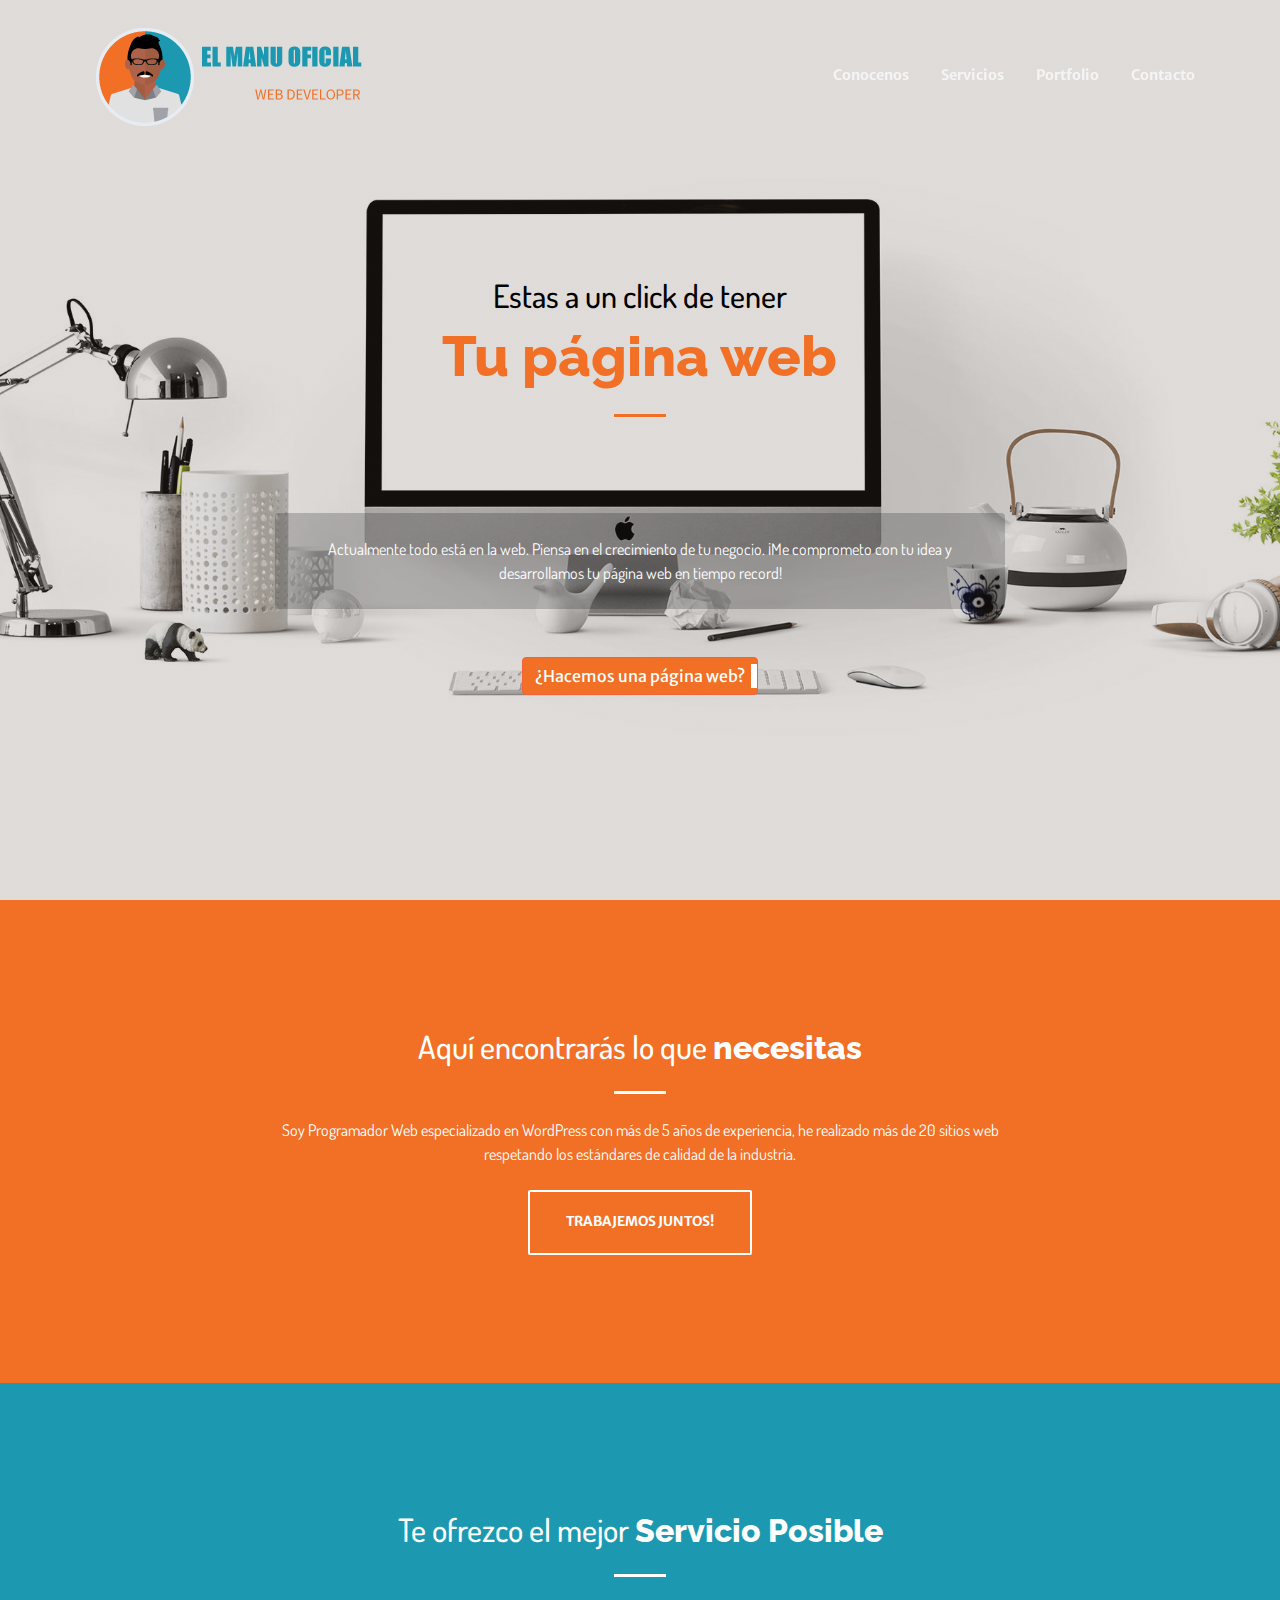
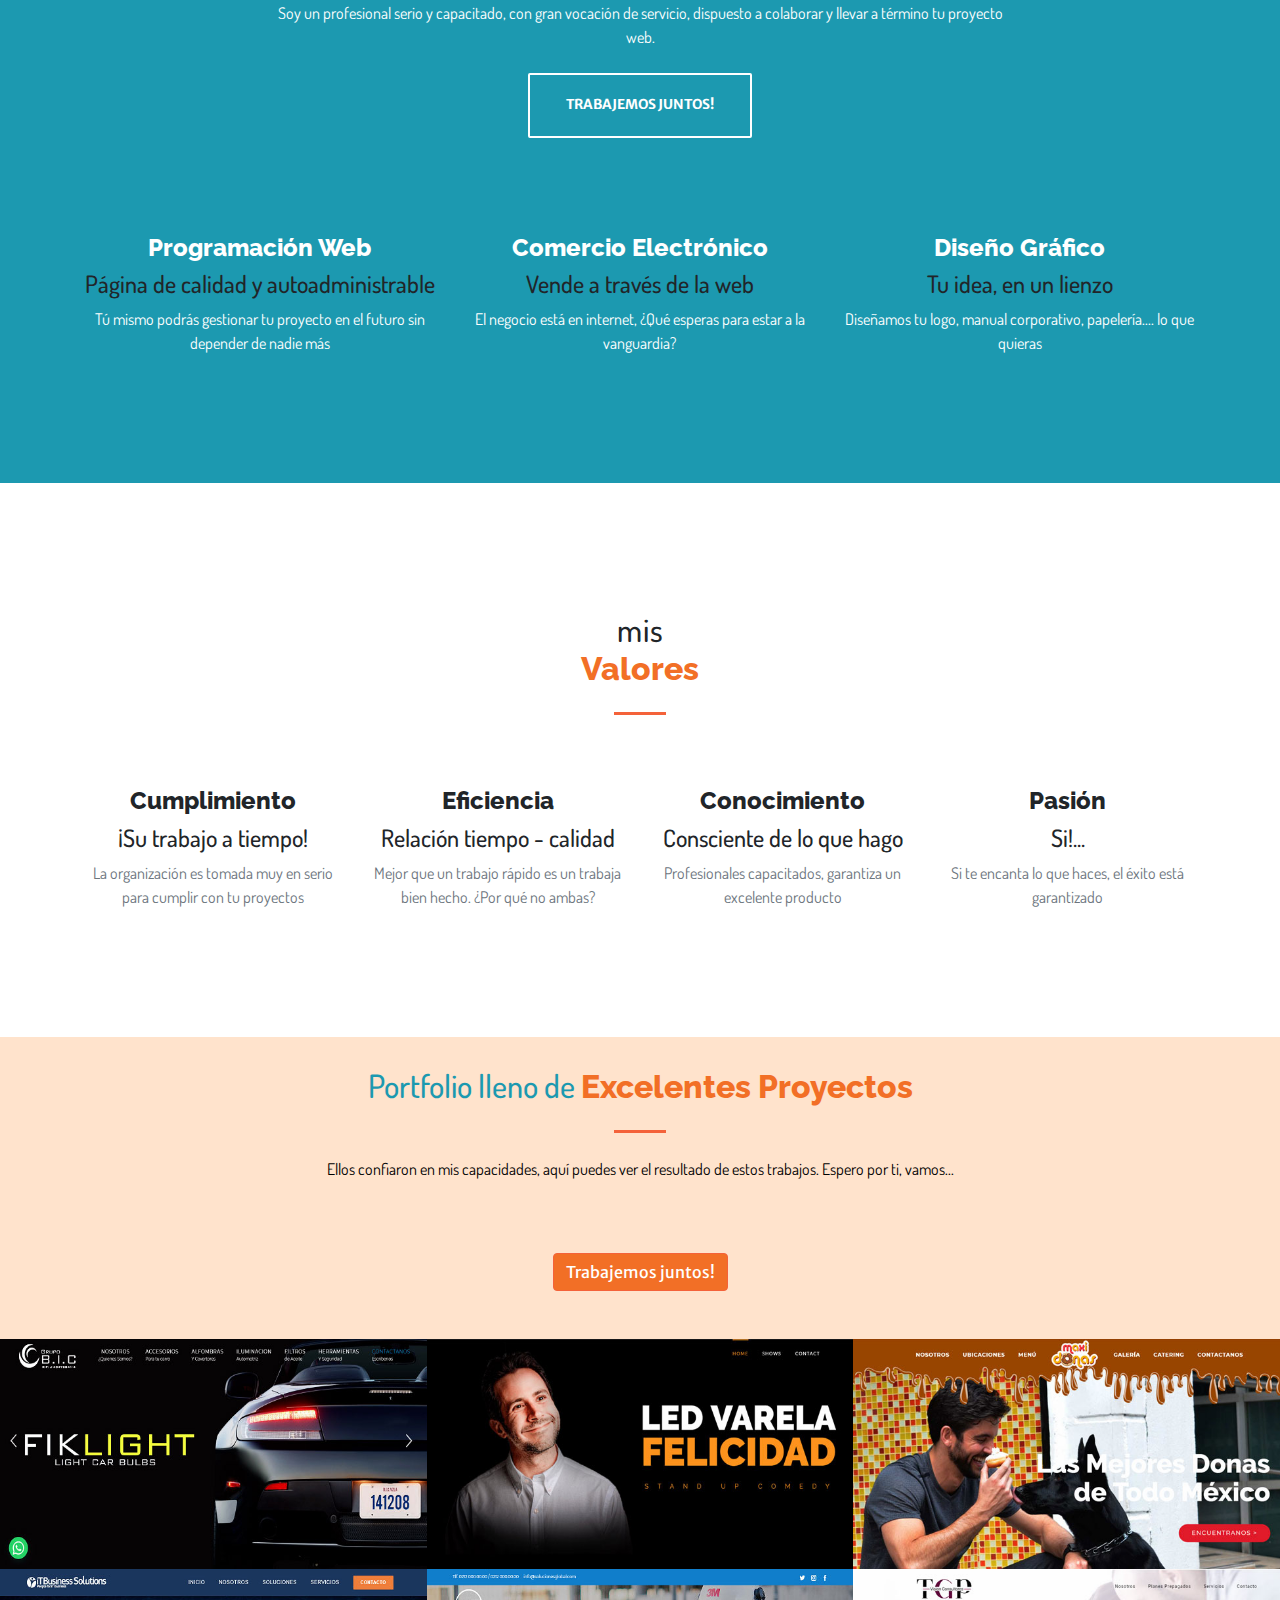
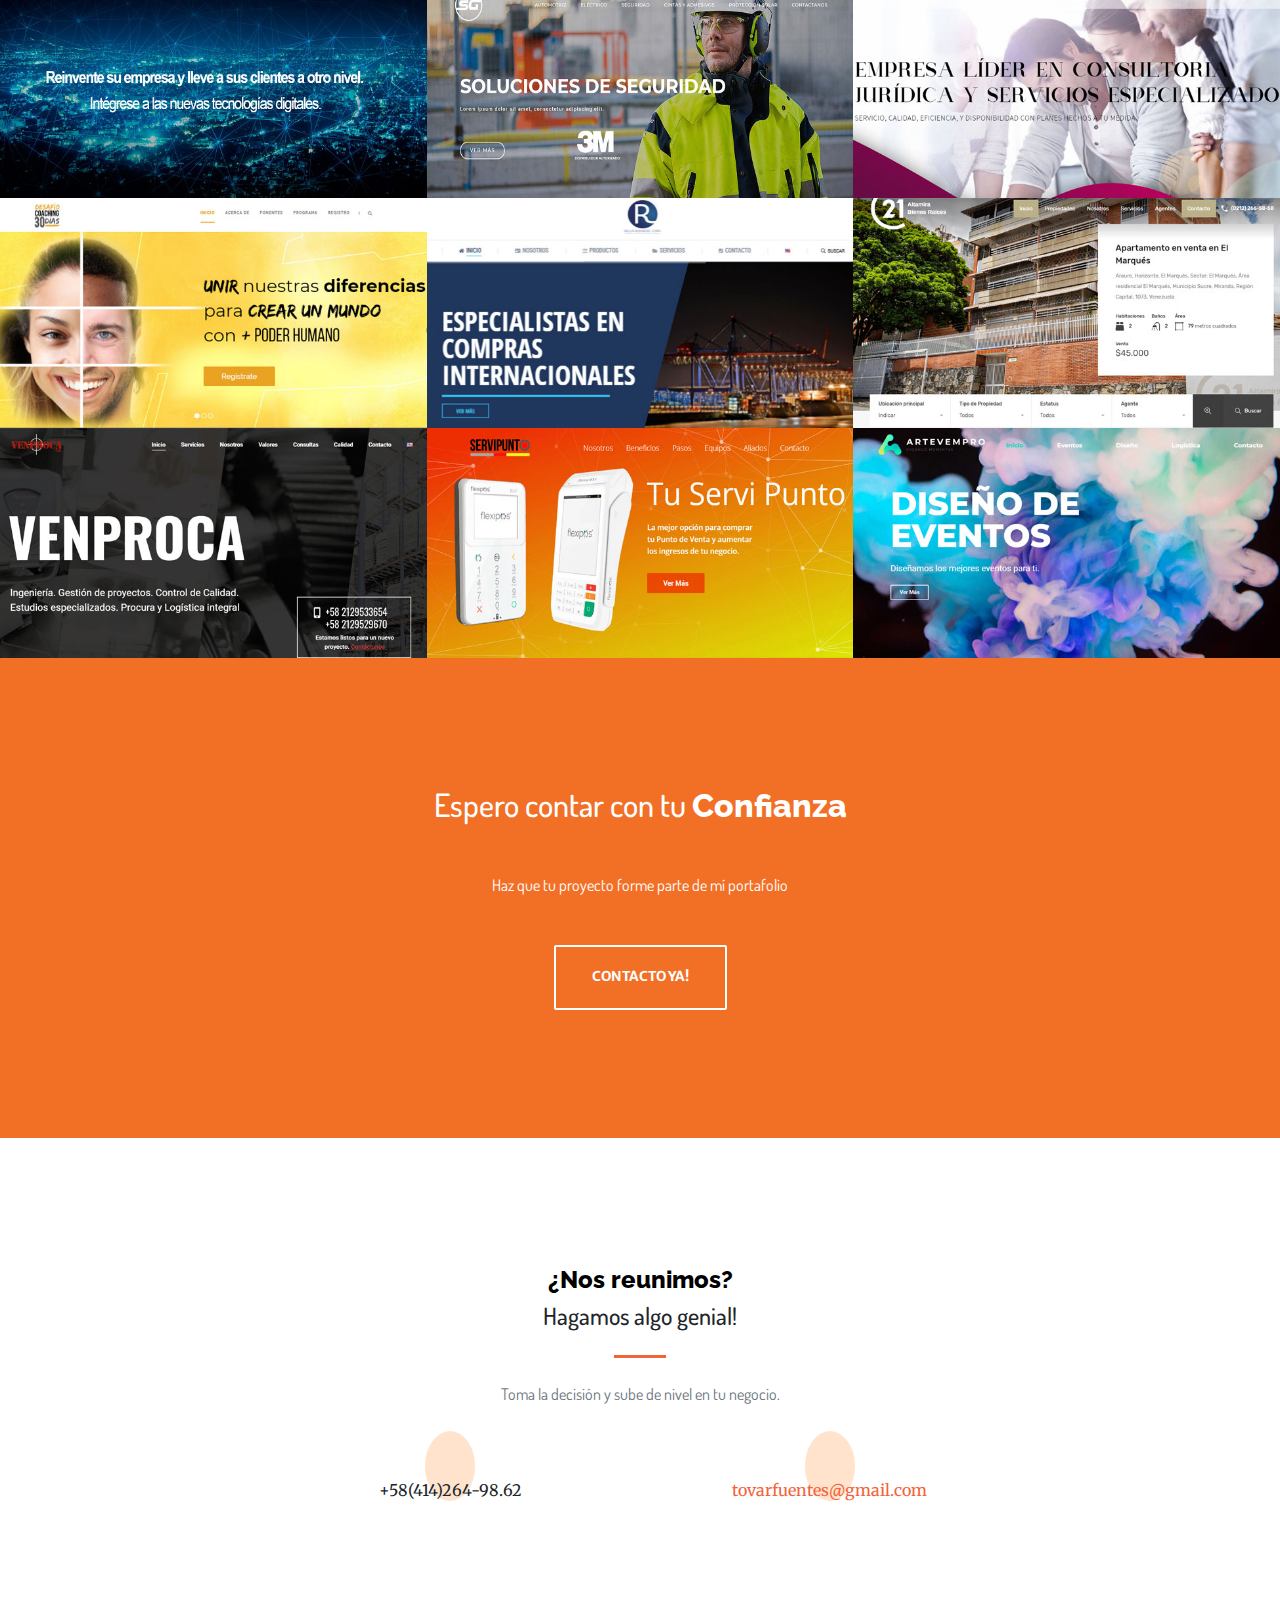
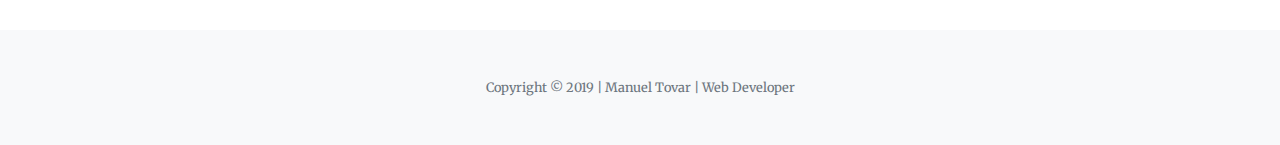
<file: index.html>
<!DOCTYPE html>
<html lang="es">

<head>

  <meta charset="utf-8">
  <meta name="viewport" content="width=device-width, initial-scale=1, shrink-to-fit=no">
  <meta name="description" content="Web Developer, Desarrollo de Páginas Web en WordPress, el CMS más utlizado a nivel mundial.">
  <meta name="author" content="Manuel Tovar">
  <link rel="shortcut icon" type="image/png" href="img/mifavicon.png"/>

  <title>Manuel Tovar | Web Developer</title>

  <!-- Font Awesome Icons -->
  <link rel="stylesheet" href="https://use.fontawesome.com/releases/v5.7.2/css/all.css" integrity="sha384-fnmOCqbTlWIlj8LyTjo7mOUStjsKC4pOpQbqyi7RrhN7udi9RwhKkMHpvLbHG9Sr" crossorigin="anonymous">

  

  <!-- Google Fonts -->
  <link href="https://fonts.googleapis.com/css?family=Merriweather+Sans:400,700" rel="stylesheet">
  <link href='https://fonts.googleapis.com/css?family=Merriweather:400,300,300italic,400italic,700,700italic' rel='stylesheet' type='text/css'>


  <!-- Fuentes Propias -->
  <link href="https://fonts.googleapis.com/css?family=Dosis:200|Raleway:400,700,800" rel="stylesheet">


  <!-- Plugin CSS -->
  <link href="magnific-popup/magnific-popup.css" rel="stylesheet">

  <!-- Theme CSS - Includes Bootstrap -->
  <link href="css/creative.css" rel="stylesheet">

  <!-- customs css ESTILOS PROPIOS-->
  <link href="css/mystyles.css" rel="stylesheet">

  <!-- jquery flipbox-->
  <!--
  <script src="https://code.jquery.com/jquery-3.2.1.min.js"></script>
  -->
  <script src="jquery/jquery.js"></script>
  <script src="js/jquery.flipbox.js"></script>
  <link href="css/jquery.flipbox.css" rel="stylesheet">




</head>

<body id="page-top">

  <!-- Navigation -->
  <nav class="navbar navbar-expand-lg navbar-light fixed-top py-3" id="mainNav">
    <div class="container">
      <a class="navbar-brand js-scroll-trigger" href="#page-top"><img id="logoWeb"src="img/miLogo.png"></a>
      <button class="navbar-toggler navbar-toggler-right" type="button" data-toggle="collapse" data-target="#navbarResponsive" aria-controls="navbarResponsive" aria-expanded="false" aria-label="Toggle navigation">
        <span class="navbar-toggler-icon"></span>
      </button>
      <div class="collapse navbar-collapse" id="navbarResponsive">
        <ul class="navbar-nav ml-auto my-2 my-lg-0">
          <li class="nav-item">
            <a class="nav-link js-scroll-trigger" href="#about">Conocenos</a>
          </li>
          <li class="nav-item">
            <a class="nav-link js-scroll-trigger" href="#services">Servicios</a>
          </li>
          <li class="nav-item">
            <a class="nav-link js-scroll-trigger" href="#portfolio">Portfolio</a>
          </li>
          <li class="nav-item">
            <a class="nav-link js-scroll-trigger" href="#contact">Contacto</a>
          </li>
        </ul>
      </div>
    </div>
  </nav>

  <!-- Masthead -->
  <header class="masthead">
    <div class="container h-100">
      <div class="row h-100 align-items-center justify-content-center text-center">
        <div class="col-lg-10 align-self-end">
          <!--<h1 class="text-uppercase text-white font-weight-bold">Your Favorite Source of Free Bootstrap Themes</h1>-->
          <h2 class="" style="font-family:Dosis; color:#000">Estas a un click de tener</h1>
          <h1 class="" style="font-family:Raleway; font-weight: 800; color:#f26f26;">Tu página web</h1>
          <hr class="divider my-4 mb-5" style="border-color: #f26f26;">
        </div>
        <div class="col-lg-8 align-self-baseline">
          <p class="text-white mt-5 mb-5 pt-4 pb-4 pr-3 pl-3 rounded" style="background: rgba(0, 0, 0, 0.2)">Actualmente todo está en la web. Piensa en el crecimiento de tu negocio. ¡Me comprometo con tu idea y desarrollamos tu página web en tiempo record!</p>
          <a id="tipeando" class="btn btn-primary btn-md js-scroll-trigger" href="#contact">¿Hacemos una página web?<span>&#160;</span></a>
        </div>
      </div>
    </div>
  </header>

  <!-- Quienes somos -->
  <section class="page-section bg-primary" id="about">
    <div class="container">
      <div class="row justify-content-center">
        <div class="col-lg-8 text-center">
          <h2 class="mt-0"style="font-family:Dosis; color:#ffffff" >Aquí encontrarás lo que <span style="font-family:Raleway; font-weight: 800">necesitas</span></h2>
          <hr class="divider light my-4">
          <p class="mb-4" style="color:#ffffff">Soy Programador Web especializado en WordPress con más de 5 años de experiencia, he realizado más de 20 sitios web respetando los estándares de calidad de la industria. </p>
          <a class="btn btn-light btn-xl js-scroll-trigger" href="#contact">Trabajemos juntos!</a>
        </div>
      </div>
    </div>
  </section>
  <!-- Servicios -->
  <section class="page-section bg-secundary" id="about">
    <div class="container">
      <div class="row justify-content-center">
        <div class="col-lg-8 text-center">
          <h2 class="mt-0"style="font-family:Dosis; color:#ffffff" >Te ofrezco el mejor <span style="font-family:Raleway; font-weight: 800">Servicio Posible</span></h2>
          <hr class="divider light my-4">
          <p class="mb-4" style="color:#ffffff">Soy un profesional serio y capacitado, con gran vocación de servicio, dispuesto a colaborar y llevar a término tu proyecto web.</p>
          <a class="btn btn-light btn-xl js-scroll-trigger" href="#contact">Trabajemos juntos!</a>
        </div>
      </div>
    </div>
    <!--que ofrecemos-->
    <div class="container">   
      <div class="row">
        <div class="col-lg-4 col-md-6 text-center mt-5">
          <div class="mt-5">
            <i class="fab fa-4x fa-wordpress mb-4" style="color:#ffffff"></i>
            <h3 class="h4 mb-2" style="color:#ffffff">Programación Web</h3>
            <h4 class="" style="font-family:Dosis;">Página de calidad y autoadministrable</h3>
            <p class="text-white mb-0">Tú mismo podrás gestionar tu proyecto en el futuro sin depender de nadie más</p>
          </div>
        </div>
        <div class="col-lg-4 col-md-6 text-center mt-5">
          <div class="mt-5">            
            <i class="fas fa-4x fa-cart-arrow-down mb-4" style="color:#ffffff"></i>
            <h3 class="h4 mb-2" style="color:#ffffff">Comercio Electrónico</h3>
            <h4 class="" style="font-family:Dosis;">Vende a través de la web</h3>
            <p class="text-white mb-0">El negocio está en internet, ¿Qué esperas para estar a la vanguardia?</p>
          </div>
        </div>
        <div class="col-lg-4 col-md-6 text-center mt-5">
          <div class="mt-5">
            <i class="fas fa-4x fa-palette mb-4" style="color:#ffffff"></i>
            <h3 class="h4 mb-2" style="color:#ffffff">Diseño Gráfico</h3>
            <h4 class="" style="font-family:Dosis;">Tu idea, en un lienzo</h3>
            <p class="text-white mb-0">Diseñamos tu logo, manual corporativo, papelería.... lo que quieras</p>
          </div>
        </div>
        
      </div>
    </div>


  </section>




  <!-- Services Section -->
  <section class="page-section" id="services">
    <div class="container">
      <h2 class="text-center mt-0 mb-0" style="font-family:Dosis; letter-spacing: 1px">mis </h2>
      <h2 class="text-center mt-0"style="font-family:Raleway; font-weight:800; color:#f26f26;">Valores</h2>
      <hr class="divider my-4">
      <div class="row">
        <div class="col-lg-3 col-md-6 text-center">
          <div class="mt-5">
            <i class="fas fa-4x fa-calendar-alt imparColor mb-4"></i>
            <h3 class="h4 mb-2">Cumplimiento</h3>
            <h4 class="" style="font-family:Dosis;">¡Su trabajo a tiempo!</h3>
            <p class="text-muted mb-0">La organización es tomada muy en serio para cumplir con tu proyectos</p>
          </div>
        </div>
        <div class="col-lg-3 col-md-6 text-center">
          <div class="mt-5">
            <i class="fas fa-4x fa-rocket parColor mb-4"></i>
            <h3 class="h4 mb-2">Eficiencia</h3>
            <h4 class="" style="font-family:Dosis;">Relación tiempo - calidad</h3>
            <p class="text-muted mb-0">Mejor que un trabajo rápido es un trabaja bien hecho. ¿Por qué no ambas?</p>
          </div>
        </div>
        <div class="col-lg-3 col-md-6 text-center">
          <div class="mt-5">
            <i class="fas fa-4x fa-laptop-code imparColor mb-4"></i>
            <h3 class="h4 mb-2">Conocimiento</h3>
            <h4 class="" style="font-family:Dosis;">Consciente de lo que hago</h3>
            <p class="text-muted mb-0">Profesionales capacitados, garantiza un excelente producto</p>
          </div>
        </div>
        <div class="col-lg-3 col-md-6 text-center">
          <div class="mt-5">
            <i class="fas fa-4x fa-heart parColor mb-4"></i>
            <h3 class="h4 mb-2">Pasión</h3>
            <h4 class="" style="font-family:Dosis;">Si!...</h3>
            <p class="text-muted mb-0">Si te encanta lo que haces, el éxito está garantizado</p>
          </div>
        </div>
      </div>
    </div>
  </section>

  <!-- Portfolio Section -->
  <section id="portfolio">

    <div class="container">
      <div class="row justify-content-center">
        <div class="col-lg-8 text-center">
          <h2 class="mt-0"style="font-family:Dosis; color:#1c99b0" >Portfolio lleno de <span style="font-family:Raleway; font-weight: 800; color:#f26f26">Excelentes Proyectos</span></h2>
          <hr class="divider my-4">
          <p class="mb-4" style="color:#000">Ellos confiaron en mis capacidades, aquí puedes ver el resultado de estos trabajos. Espero por ti, vamos...</p>
          <a class="btn btn-primary btn-md js-scroll-trigger my-5" href="#contact">Trabajemos juntos!</a>
        </div>
      </div>
    </div>

    <div class="container-fluid p-0">
      <div class="row no-gutters">
        <div class="col-lg-4 col-sm-6 impar">             
          <a class="portfolio-box" href="portfolio/bic.html" target="_blank">
            <img class="img-fluid" src="portfolio/img/thumbnail/bic.jpg" alt="" height="">
            <div class="portfolio-box-caption">
              <div class="project-category text-white-50">
                Catalogo Virtual
              </div>
              <div class="project-name">
                Grupobic.com
              </div>              
            </div>
          </a>
               
          
        </div>
        <div class="col-lg-4 col-sm-6 par">
          <a class="portfolio-box" href="portfolio/led.html" target="_blank">
            <img class="img-fluid" src="portfolio/img/thumbnail/led.jpg" alt="">
            <div class="portfolio-box-caption">
              <div class="project-category text-white-50">
                Landing Page
              </div>
              <div class="project-name">
                Ledvarela.com
              </div>
            </div>
          </a>
        </div>
        <div class="col-lg-4 col-sm-6 impar">
          <a class="portfolio-box" href="portfolio/maxidonas.html" target="_blank">
            <img class="img-fluid" src="portfolio/img/thumbnail/maxidonas.jpg" alt="">
            <div class="portfolio-box-caption">
              <div class="project-category text-white-50">
                Pagina Web
              </div>
              <div class="project-name">
                Maxidonas.com.mx
              </div>
            </div>
          </a>
        </div>
        <div class="col-lg-4 col-sm-6 par">
          <a class="portfolio-box" href="portfolio/itbs.html" target="_blank">
            <img class="img-fluid" src="portfolio/img/thumbnail/itbs.jpg" alt="">
            <div class="portfolio-box-caption">
              <div class="project-category text-white-50">
                Landing Page
              </div>
              <div class="project-name">
                Itbscorp.com
              </div>
            </div>
          </a>
        </div>
        <div class="col-lg-4 col-sm-6 impar">
          <a class="portfolio-box" href="portfolio/suministros.html" target="_blank">
            <img class="img-fluid" src="portfolio/img/thumbnail/suministros.jpg" alt="">
            <div class="portfolio-box-caption">
              <div class="project-category text-white-50">
                Catalogo Virtual
              </div>
              <div class="project-name">
                Suministrosglobal.com
              </div>
            </div>
          </a>
        </div>
        <div class="col-lg-4 col-sm-6 par">
          <a class="portfolio-box" href="portfolio/tgp.html" target="_blank">
            <img class="img-fluid" src="portfolio/img/thumbnail/tgp.jpg" alt="">
            <div class="portfolio-box-caption p-3">
              <div class="project-category text-white-50">
                Landing Page
              </div>
              <div class="project-name">
                TGP Consultores
              </div>
            </div>
          </a>
        </div>

        <!--nueva seccion portfolio-->
        <div class="col-lg-4 col-sm-6 impar">             
          <a class="portfolio-box" href="portfolio/coaching.html" target="_blank">
            <img class="img-fluid" src="portfolio/img/thumbnail/desafio.jpg" alt="" height="">
            <div class="portfolio-box-caption">
              <div class="project-category text-white-50">
                Landing Page
              </div>
              <div class="project-name">
                Desafio Coaching 30 días
              </div>              
            </div>
          </a>             
        </div>
        <div class="col-lg-4 col-sm-6 par">
          <a class="portfolio-box" href="portfolio/relux.html" target="_blank">
            <img class="img-fluid" src="portfolio/img/thumbnail/relux.jpg" alt="">
            <div class="portfolio-box-caption">
              <div class="project-category text-white-50">
                Landing Page
              </div>
              <div class="project-name">
                ReluxCorp.com
              </div>
            </div>
          </a>
        </div>
        <div class="col-lg-4 col-sm-6 impar">
          <a class="portfolio-box" href="portfolio/century.html" target="_blank">
            <img class="img-fluid" src="portfolio/img/thumbnail/c21.jpg" alt="">
            <div class="portfolio-box-caption">
              <div class="project-category text-white-50">
                Pagina Web
              </div>
              <div class="project-name">
                Century21Altamira.com
              </div>
            </div>
          </a>
        </div>
        <!--fin nueva seccion portfolio-->
        <!--otra seccion portfolio-->
        <div class="col-lg-4 col-sm-6 par">
          <a class="portfolio-box" href="portfolio/venproca.html" target="_blank">
            <img class="img-fluid" src="portfolio/img/thumbnail/venproca.jpg" alt="">
            <div class="portfolio-box-caption">
              <div class="project-category text-white-50">
                Pagina Web
              </div>
              <div class="project-name">
                Venproca.com
              </div>
            </div>
          </a>
        </div>
        <div class="col-lg-4 col-sm-6 impar">
          <a class="portfolio-box" href="portfolio/tuservipunto.html" target="_blank">
            <img class="img-fluid" src="portfolio/img/thumbnail/servipunto.jpg" alt="TuServiPunto">
            <div class="portfolio-box-caption">
              <div class="project-category text-white-50">
                Landing Page
              </div>
              <div class="project-name">
                TuServiPunto.com
              </div>
            </div>
          </a>
        </div>
        <div class="col-lg-4 col-sm-6 par">
          <a class="portfolio-box" href="portfolio/artevempro.html" target="_blank">
            <img class="img-fluid" src="portfolio/img/thumbnail/artevempro.jpg" alt="">
            <div class="portfolio-box-caption p-3">
              <div class="project-category text-white-50">
                Landing Page
              </div>
              <div class="project-name">
                Artevempro.com
              </div>
            </div>
          </a>
        </div>



        <!--fin otra seccion portfolio-->

      </div>
    </div>
  </section>






  <!-- Call to Action Section -->
  <section class="page-section bg-primary text-white">
    <div class="container text-center">
      <!--<h2 class="mb-4">Free Download at Start Bootstrap!</h2>-->
      <h2 class="mt-0 mb-5"style="font-family:Dosis; color:#ffffff" >Espero contar con tu <span style="font-family:Raleway; font-weight: 800">Confianza</span></h2>
      <p class="text-white mb-5" style="">Haz que tu proyecto forme parte de mí portafolio</p>
      <a class="btn btn-light btn-xl" href="#contact">Contacto Ya!</a>
    </div>
  </section>

  <!-- Contact Section -->
  <section class="page-section" id="contact">
    <div class="container">
      <div class="row justify-content-center">
        <div class="col-lg-8 text-center">
          <h3 class="h4 mb-2" style="color:#000000; font-family:Raleway; font-weight:800">¿Nos reunimos?</h3>
          <h4 class="" style="font-family:Dosis;">Hagamos algo genial!</h3>
          <hr class="divider my-4">
          <p class="text-muted mb-5">Toma la decisión y sube de nivel en tu negocio.</p>
        </div>
      </div>
      <div class="row">
        <div class="col-lg-4 ml-auto text-center">
          <a href="tel:+584142649862"><i class="fas fa-phone fa-3x mb-3 text-muted iconoContacto"></i></a>
          <div>+58(414)264-98.62</div>
        </div>
        <div class="col-lg-4 mr-auto text-center">
          <a href="mailto:elmanuoficial@outlook.com"><i class="fas fa-envelope fa-3x mb-3 text-muted iconoContacto"></i></a>
          <!-- Make sure to change the email address in anchor text AND the link below! -->
          <a class="d-block" href="mailto:tovarfuentes@gmail.com">tovarfuentes@gmail.com</a>
        </div>
      </div>
    </div>
  </section>

  <!-- Footer -->
  <footer class="bg-light py-5">
    <div class="container">
      <div class="small text-center text-muted" style="color:#000">Copyright &copy; 2019 | Manuel Tovar | Web Developer</div>
    </div>
  </footer>

  <!-- Bootstrap core JavaScript -->
  <script src="jquery/jquery.min.js"></script>
  <script src="js/bootstrap.bundle.min.js"></script>

  <!-- Plugin JavaScript -->
  <script src="jquery-easing/jquery.easing.min.js"></script>
  <!--eliminado esta referencia para no abrir la imagen de portafolio en pop-up 
    sino abrir un documento html con la info del proyecto
    <script src="magnific-popup/jquery.magnific-popup.min.js"></script>
  -->

  <!-- Custom scripts for this template -->
  <script src="js/creative.min.js"></script>

  



</body>

</html>
</file>
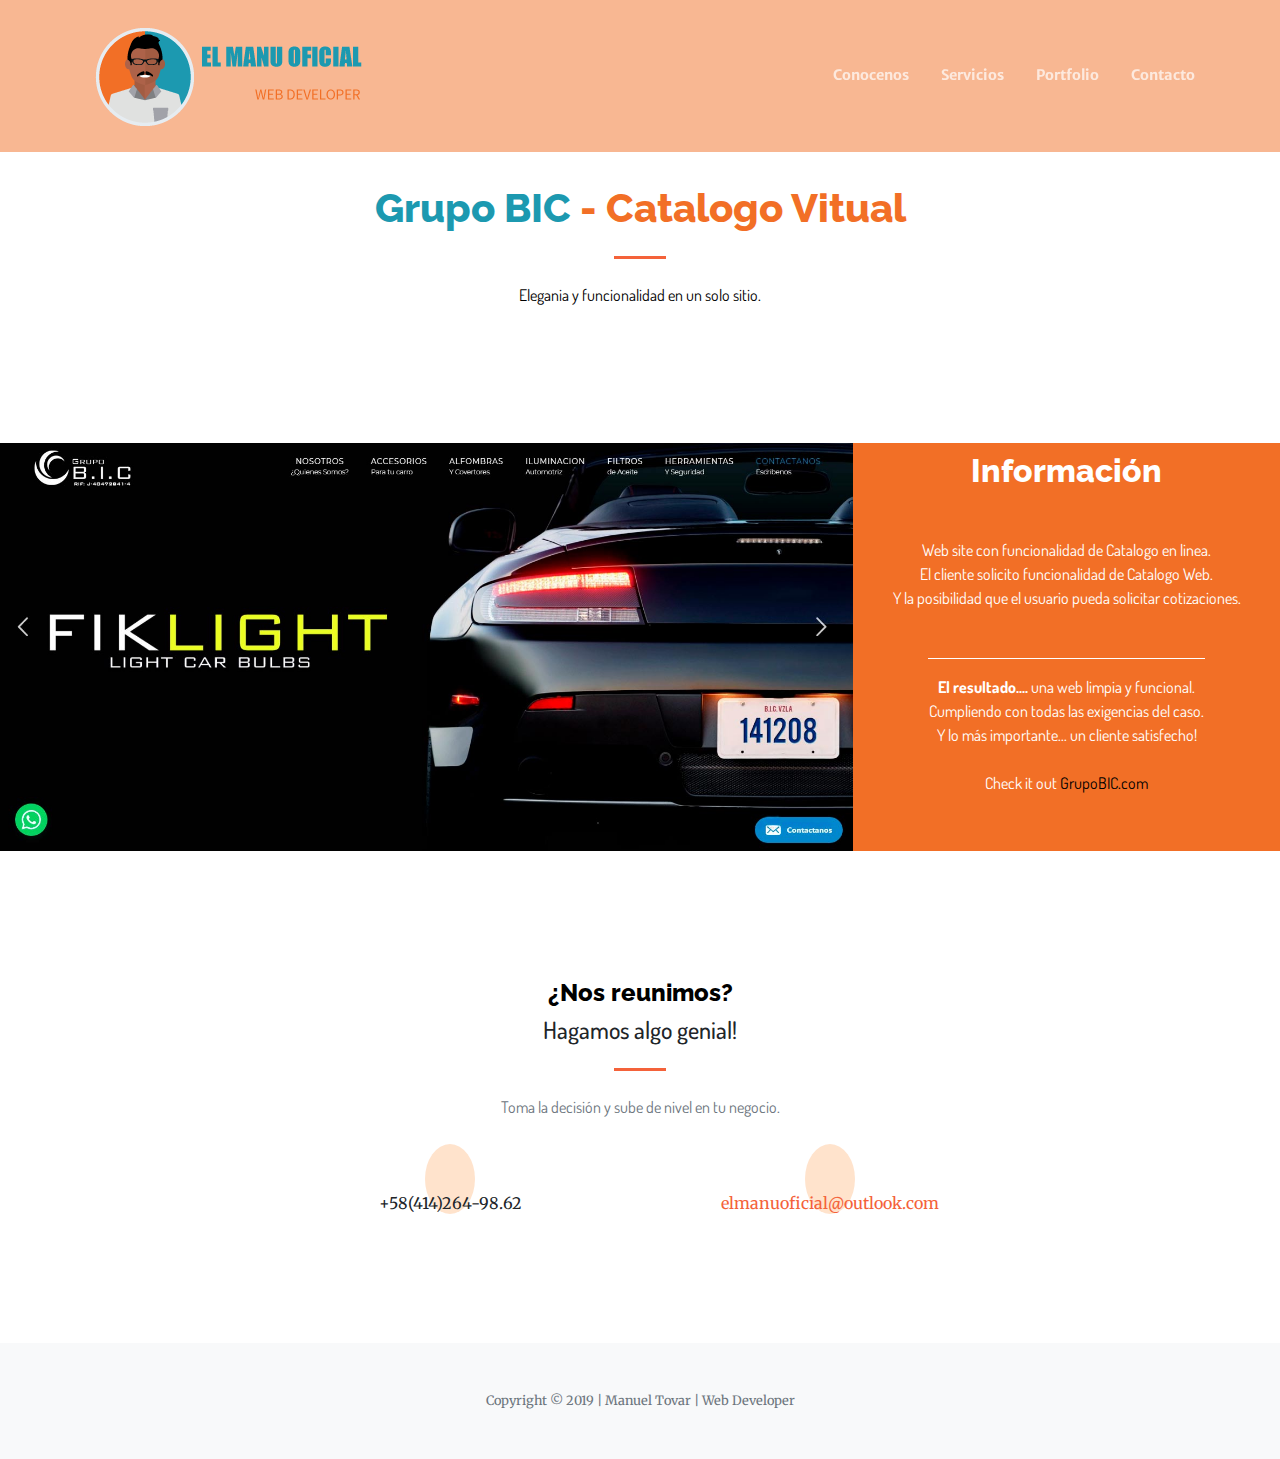
<file: portfolio/artevempro.html>
<!DOCTYPE html>
<html lang="en">

<head>

  <meta charset="utf-8">
  <meta name="viewport" content="width=device-width, initial-scale=1, shrink-to-fit=no">
  <meta name="description" content="">
  <meta name="author" content="">
  <link rel="shortcut icon" type="image/png" href="../img/mifavicon.png"/>

  <title>Grupo BIC | Catalogo Vitual</title>

  <!-- Font Awesome Icons -->
  <link rel="stylesheet" href="https://use.fontawesome.com/releases/v5.7.2/css/all.css" integrity="sha384-fnmOCqbTlWIlj8LyTjo7mOUStjsKC4pOpQbqyi7RrhN7udi9RwhKkMHpvLbHG9Sr" crossorigin="anonymous">

  

  <!-- Google Fonts -->
  <link href="https://fonts.googleapis.com/css?family=Merriweather+Sans:400,700" rel="stylesheet">
  <link href='https://fonts.googleapis.com/css?family=Merriweather:400,300,300italic,400italic,700,700italic' rel='stylesheet' type='text/css'>


  <!-- Fuentes Propias -->
  <link href="https://fonts.googleapis.com/css?family=Dosis:200|Raleway:400,700,800" rel="stylesheet">


  <!-- Plugin CSS -->
  <!--<link href="magnific-popup/magnific-popup.css" rel="stylesheet">-->

  <!-- Theme CSS - Includes Bootstrap -->
  <link href="../css/creative.css" rel="stylesheet">

  <!-- customs css ESTILOS PROPIOS-->
  <link href="../css/mystyles.css" rel="stylesheet">

  <!-- jquery flipbox-->
  <!--
  <script src="https://code.jquery.com/jquery-3.2.1.min.js"></script>
  -->
  <script src="../jquery/jquery.js"></script>
  <!--<script src="../js/jquery.flipbox.js"></script>
  <link href="../css/jquery.flipbox.css" rel="stylesheet">-->




</head>

<body id="page-top">

  <!-- Navigation -->
  <nav class="navbar navbar-expand-lg navbar-light fixed-top py-3" id="mainNav" style="background: rgba(242,111,38,0.5)">
    <div class="container">
      <a class="navbar-brand js-scroll-trigger" href="../index.html#page-top"><img id="logoWeb" src="../img/miLogo.png"></a>
      <button class="navbar-toggler navbar-toggler-right" type="button" data-toggle="collapse" data-target="#navbarResponsive" aria-controls="navbarResponsive" aria-expanded="false" aria-label="Toggle navigation">
        <span class="navbar-toggler-icon"></span>
      </button>
      <div class="collapse navbar-collapse" id="navbarResponsive">
        <ul class="navbar-nav ml-auto my-2 my-lg-0">
          <li class="nav-item">
            <a class="nav-link js-scroll-trigger" href="../index.html#about">Conocenos</a>
          </li>
          <li class="nav-item">
            <a class="nav-link js-scroll-trigger" href="../index.html#services">Servicios</a>
          </li>
          <li class="nav-item">
            <a class="nav-link js-scroll-trigger" href="../index.html#portfolio">Portfolio</a>
          </li>
          <li class="nav-item">
            <a class="nav-link js-scroll-trigger" href="../index.html#contact">Contacto</a>
          </li>
        </ul>
      </div>
    </div>
  </nav>

  
  <!-- titulo Proyecto -->
  <section class="page-section mt-5" id="headerProject">
    <div class="container">
      <div class="row justify-content-center mt-2">
        <div class="col-lg-8 text-center">
          <h1 style="font-family:Raleway; font-weight: 800; color:#1c99b0;">Grupo BIC <span style="color:#f26f26"> - Catalogo Vitual</span></h1>
          <hr class="divider my-4">
          <p class="mb-2" style="color:#000">Elegania y funcionalidad en un solo sitio.</p>
        </div>
      </div>
    </div>
  </section>


  
  <section id="projectInfo">
    <div class="container-fluid" >
      <div class="row">
        <div class="col-md-8 pl-0 pr-0">
          <img class="img-fluid" src="../portfolio/img/bic.jpg" alt="GrupoBIC">
        </div>
        
        <div class="col-md-4 page-section bg-primary d-flex p-0" style="align-items:center">
            <div class="container text-center">
                <!--<h2 class="mb-4">Free Download at Start Bootstrap!</h2>-->
                <h2 class="mt-0 mb-5"style="font-family:Dosis; color:#ffffff" ><span style="font-family:Raleway; font-weight: 800">Información</span></h2>
                <p class="text-white mb-5" style="">Web site con funcionalidad de Catalogo en linea. <br> 
                  El cliente solicito funcionalidad de Catalogo Web. <br>
                  Y la posibilidad que el usuario pueda solicitar cotizaciones.
                </p>
                 <hr style="border-color: #fff; width: 70%">
                <p class="text-white mb-5" style=""><b>El resultado.... </b> una web limpia y funcional.<br> 
                  Cumpliendo con todas las exigencias del caso. <br>
                  Y lo más importante... un cliente satisfecho!<br> <br>
                  Check it out <a href="https://grupobic.com" target="_blank">GrupoBIC.com</a>
                </p>



            </div>
          
        </div>
      </div>
    </div>
  </section>

  


  
  <!-- Contact Section -->
  <section class="page-section" id="contact">
    <div class="container">
      <div class="row justify-content-center">
        <div class="col-lg-8 text-center">
          <h3 class="h4 mb-2" style="color:#000000; font-family:Raleway; font-weight:800">¿Nos reunimos?</h3>
          <h4 class="" style="font-family:Dosis;">Hagamos algo genial!</h3>
          <hr class="divider my-4">
          <p class="text-muted mb-5">Toma la decisión y sube de nivel en tu negocio.</p>
        </div>
      </div>
      <div class="row">
        <div class="col-lg-4 ml-auto text-center">
          <a href="tel:+584142649862"><i class="fas fa-phone fa-3x mb-3 text-muted iconoContacto"></i></a>
          <div>+58(414)264-98.62</div>
        </div>
        <div class="col-lg-4 mr-auto text-center">
          <a href="mailto:elmanuoficial@outlook.com"><i class="fas fa-envelope fa-3x mb-3 text-muted iconoContacto"></i></a>
          <!-- Make sure to change the email address in anchor text AND the link below! -->
          <a class="d-block" href="mailto:elmanuoficial@outlook.com">elmanuoficial@outlook.com</a>
        </div>
      </div>
    </div>
  </section>

  <!-- Footer -->
  <footer class="bg-light py-5">
    <div class="container">
      <div class="small text-center text-muted">Copyright &copy; 2019 | Manuel Tovar | Web Developer</div>
    </div>
  </footer>

  <!-- Bootstrap core JavaScript -->
  <script src="../jquery/jquery.min.js"></script>
  <script src="../js/bootstrap.bundle.min.js"></script>

  <!-- Plugin JavaScript -->
  <script src="../jquery-easing/jquery.easing.min.js"></script>
  <script src="../magnific-popup/jquery.magnific-popup.min.js"></script>

  <!-- Custom scripts for this template -->
  <script src="../js/creative.min.js"></script>


  <!--script flipbox-->
  <script>

    $('.box').flipbox();     // default options
    
    $('.box').flipbox({      // custom options
        vertical: false,
        width: $('.box').width(),
        height: $('.box').height(),
        index: 0,
        animationDuration: 800,
        animationEasing: 'ease',
        autoplay: false,
        autoplayReverse: false,
        autoplayWaitDuration: 3000,
        autoplayPauseOnHover: false
    });
    // Mouse Enter Flip
    $('.grid .box').each(function(index) {
                    $(this).flipbox({
                        vertical: Math.random() * 2 < 1
                    });
                }).mouseenter(function() {
                    $(this).flipbox('next', Math.random() * 2 < 1);
                });
    </script>



</body>

</html>
</file>
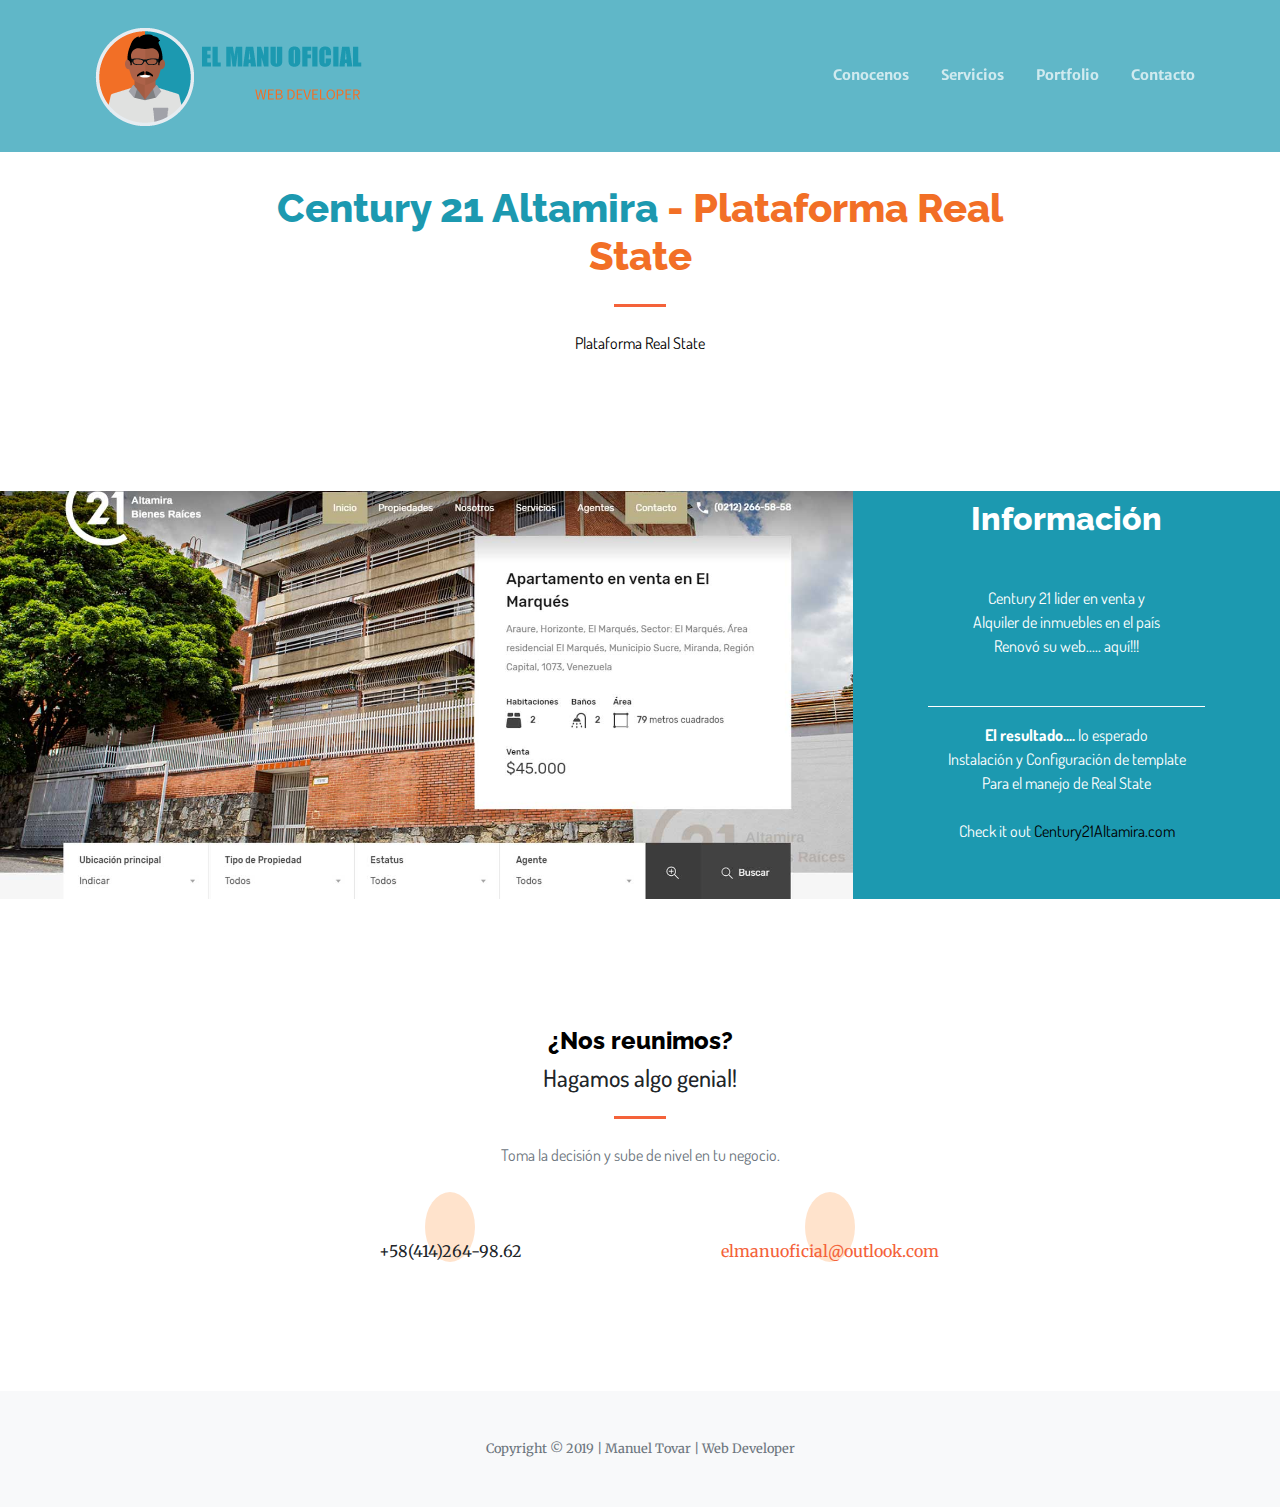
<file: portfolio/century.html>
<!DOCTYPE html>
<html lang="en">

<head>

  <meta charset="utf-8">
  <meta name="viewport" content="width=device-width, initial-scale=1, shrink-to-fit=no">
  <meta name="description" content="">
  <meta name="author" content="">
  <link rel="shortcut icon" type="image/png" href="../img/mifavicon.png"/>

  <title>Century 21 | Real State</title>

  <!-- Font Awesome Icons -->
  <link rel="stylesheet" href="https://use.fontawesome.com/releases/v5.7.2/css/all.css" integrity="sha384-fnmOCqbTlWIlj8LyTjo7mOUStjsKC4pOpQbqyi7RrhN7udi9RwhKkMHpvLbHG9Sr" crossorigin="anonymous">

  

  <!-- Google Fonts -->
  <link href="https://fonts.googleapis.com/css?family=Merriweather+Sans:400,700" rel="stylesheet">
  <link href='https://fonts.googleapis.com/css?family=Merriweather:400,300,300italic,400italic,700,700italic' rel='stylesheet' type='text/css'>


  <!-- Fuentes Propias -->
  <link href="https://fonts.googleapis.com/css?family=Dosis:200|Raleway:400,700,800" rel="stylesheet">


  <!-- Plugin CSS -->
  <!--<link href="magnific-popup/magnific-popup.css" rel="stylesheet">-->

  <!-- Theme CSS - Includes Bootstrap -->
  <link href="../css/creative.css" rel="stylesheet">

  <!-- customs css ESTILOS PROPIOS-->
  <link href="../css/mystyles.css" rel="stylesheet">

  <!-- jquery flipbox-->
  <!--
  <script src="https://code.jquery.com/jquery-3.2.1.min.js"></script>
  -->
  <script src="../jquery/jquery.js"></script>
  <!--<script src="../js/jquery.flipbox.js"></script>
  <link href="../css/jquery.flipbox.css" rel="stylesheet">-->




</head>

<body id="page-top">

  <!-- Navigation -->
  <nav class="navbar navbar-expand-lg navbar-light fixed-top py-3" id="mainNav" style="background: rgba(28,153,176,0.7)">
    <div class="container">
      <a class="navbar-brand js-scroll-trigger" href="../index.html#page-top"><img id="logoWeb" src="../img/miLogo.png"></a>
      <button class="navbar-toggler navbar-toggler-right" type="button" data-toggle="collapse" data-target="#navbarResponsive" aria-controls="navbarResponsive" aria-expanded="false" aria-label="Toggle navigation">
        <span class="navbar-toggler-icon"></span>
      </button>
      <div class="collapse navbar-collapse" id="navbarResponsive">
        <ul class="navbar-nav ml-auto my-2 my-lg-0">
          <li class="nav-item">
            <a class="nav-link js-scroll-trigger" href="../index.html#about">Conocenos</a>
          </li>
          <li class="nav-item">
            <a class="nav-link js-scroll-trigger" href="../index.html#services">Servicios</a>
          </li>
          <li class="nav-item">
            <a class="nav-link js-scroll-trigger" href="../index.html#portfolio">Portfolio</a>
          </li>
          <li class="nav-item">
            <a class="nav-link js-scroll-trigger" href="../index.html#contact">Contacto</a>
          </li>
        </ul>
      </div>
    </div>
  </nav>

  
  <!-- titulo Proyecto -->
  <section class="page-section mt-5" id="headerProject">
    <div class="container">
      <div class="row justify-content-center mt-2">
        <div class="col-lg-8 text-center">
          <h1 style="font-family:Raleway; font-weight: 800; color:#1c99b0;">Century 21 Altamira <span style="color:#f26f26"> - Plataforma Real State</span></h1>
          <hr class="divider my-4">
          <p class="mb-2" style="color:#000">Plataforma Real State</p>
        </div>
      </div>
    </div>
  </section>


  
  <section id="projectInfo">
    <div class="container-fluid" >
      <div class="row">
        <div class="col-md-8 pl-0 pr-0">
          <img class="img-fluid" src="../portfolio/img/c21.jpg" alt="Century21Altamira">
        </div>
        
        <div class="col-md-4 page-section bg-secundary d-flex p-0" style="align-items:center">
            <div class="container text-center">
                <!--<h2 class="mb-4">Free Download at Start Bootstrap!</h2>-->
                <h2 class="mt-0 mb-5"style="font-family:Dosis; color:#ffffff" ><span style="font-family:Raleway; font-weight: 800">Información</span></h2>
                <p class="text-white mb-5" style="">Century 21 lider en venta y <br> 
                  Alquiler de inmuebles en el país <br>
                  Renovó su web..... aquí!!! 
                </p>
                 <hr style="border-color: #fff; width: 70%">
                <p class="text-white mb-5" style=""><b>El resultado.... </b> lo esperado<br> 
                  Instalación y Configuración de template <br>
                  Para el manejo de Real State<br> <br>
                  Check it out <a href="http://century21altamira.com/" target="_blank">Century21Altamira.com</a>
                </p>



            </div>
          
        </div>
      </div>
    </div>
  </section>

  


  
  <!-- Contact Section -->
  <section class="page-section" id="contact">
    <div class="container">
      <div class="row justify-content-center">
        <div class="col-lg-8 text-center">
          <h3 class="h4 mb-2" style="color:#000000; font-family:Raleway; font-weight:800">¿Nos reunimos?</h3>
          <h4 class="" style="font-family:Dosis;">Hagamos algo genial!</h3>
          <hr class="divider my-4">
          <p class="text-muted mb-5">Toma la decisión y sube de nivel en tu negocio.</p>
        </div>
      </div>
      <div class="row">
        <div class="col-lg-4 ml-auto text-center">
          <a href="tel:+584142649862"><i class="fas fa-phone fa-3x mb-3 text-muted iconoContacto"></i></a>
          <div>+58(414)264-98.62</div>
        </div>
        <div class="col-lg-4 mr-auto text-center">
          <a href="mailto:elmanuoficial@outlook.com"><i class="fas fa-envelope fa-3x mb-3 text-muted iconoContacto"></i></a>
          <!-- Make sure to change the email address in anchor text AND the link below! -->
          <a class="d-block" href="mailto:elmanuoficial@outlook.com">elmanuoficial@outlook.com</a>
        </div>
      </div>
    </div>
  </section>

  <!-- Footer -->
  <footer class="bg-light py-5">
    <div class="container">
      <div class="small text-center text-muted">Copyright &copy; 2019 | Manuel Tovar | Web Developer</div>
    </div>
  </footer>

  <!-- Bootstrap core JavaScript -->
  <script src="../jquery/jquery.min.js"></script>
  <script src="../js/bootstrap.bundle.min.js"></script>

  <!-- Plugin JavaScript -->
  <script src="../jquery-easing/jquery.easing.min.js"></script>
  <script src="../magnific-popup/jquery.magnific-popup.min.js"></script>

  <!-- Custom scripts for this template -->
  <script src="../js/creative.min.js"></script>


  <!--script flipbox-->
  <script>

    $('.box').flipbox();     // default options
    
    $('.box').flipbox({      // custom options
        vertical: false,
        width: $('.box').width(),
        height: $('.box').height(),
        index: 0,
        animationDuration: 800,
        animationEasing: 'ease',
        autoplay: false,
        autoplayReverse: false,
        autoplayWaitDuration: 3000,
        autoplayPauseOnHover: false
    });
    // Mouse Enter Flip
    $('.grid .box').each(function(index) {
                    $(this).flipbox({
                        vertical: Math.random() * 2 < 1
                    });
                }).mouseenter(function() {
                    $(this).flipbox('next', Math.random() * 2 < 1);
                });
    </script>



</body>

</html>
</file>
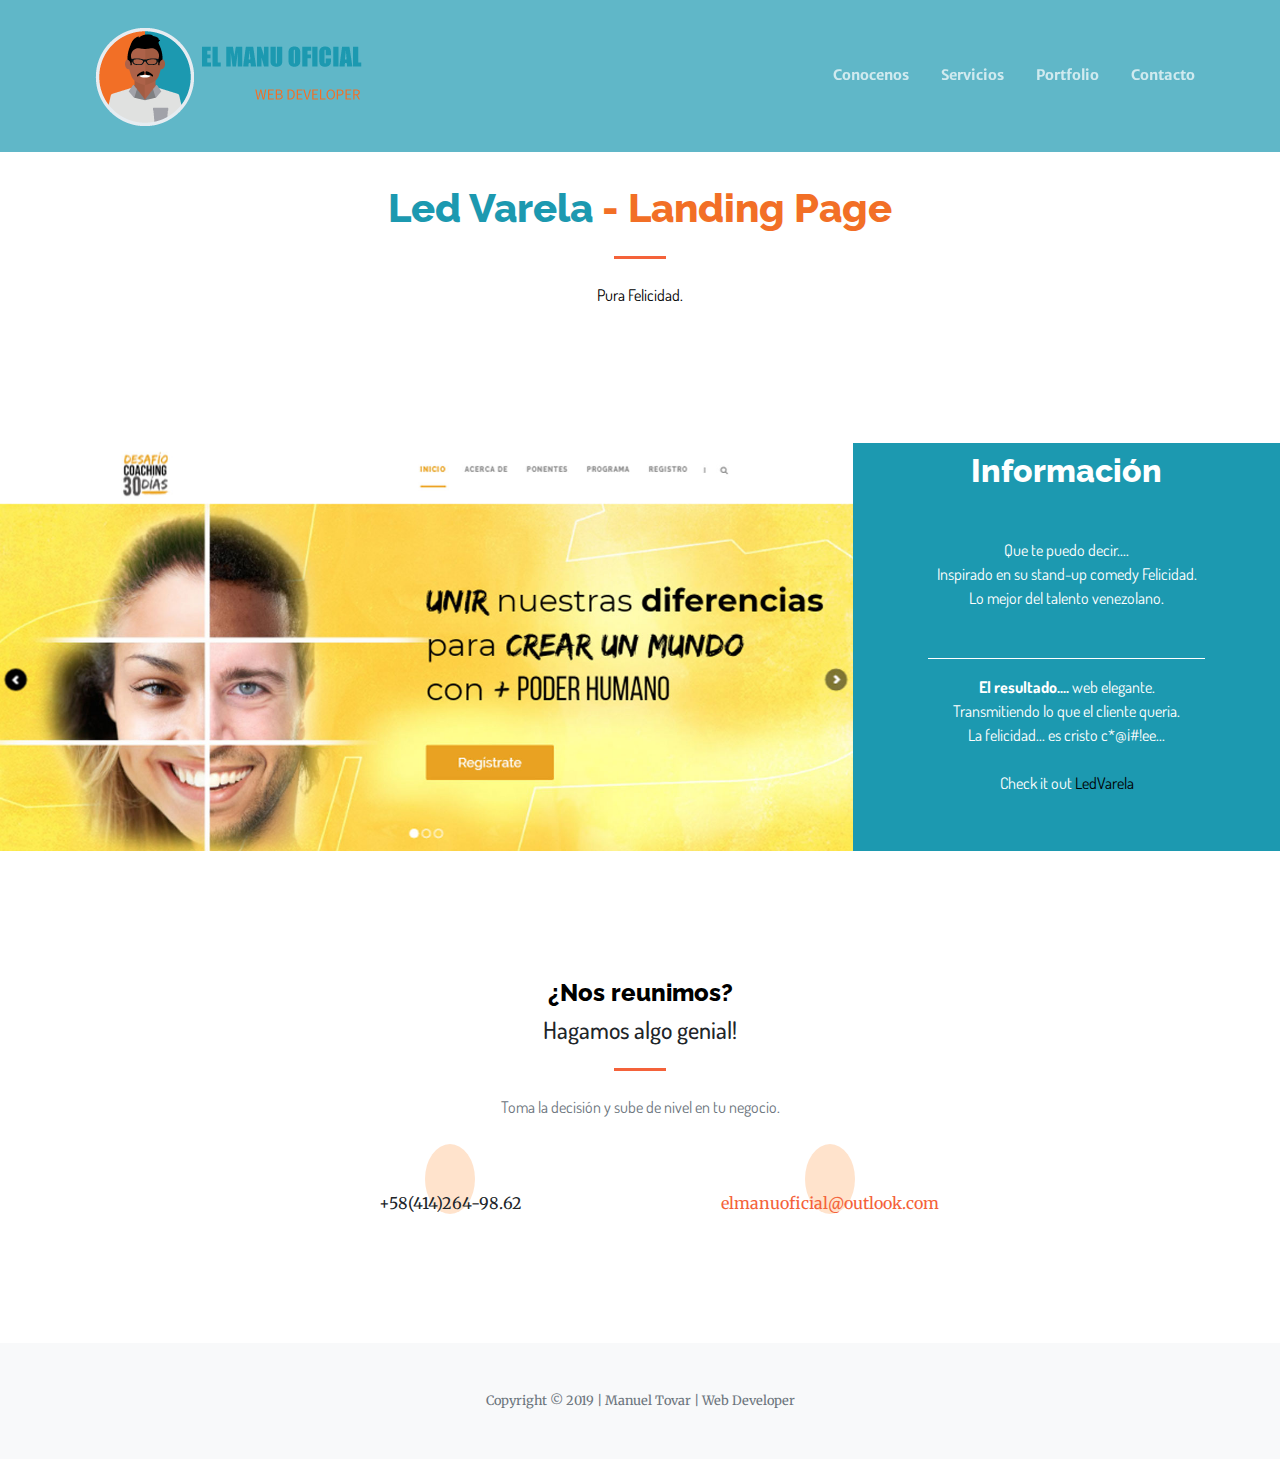
<file: portfolio/coaching.html>
<!DOCTYPE html>
<html lang="en">

<head>

  <meta charset="utf-8">
  <meta name="viewport" content="width=device-width, initial-scale=1, shrink-to-fit=no">
  <meta name="description" content="">
  <meta name="author" content="">
  <link rel="shortcut icon" type="image/png" href="../img/mifavicon.png"/>

  <title>Desafio Coaching 30 días | Pagina Web</title>

  <!-- Font Awesome Icons -->
  <link rel="stylesheet" href="https://use.fontawesome.com/releases/v5.7.2/css/all.css" integrity="sha384-fnmOCqbTlWIlj8LyTjo7mOUStjsKC4pOpQbqyi7RrhN7udi9RwhKkMHpvLbHG9Sr" crossorigin="anonymous">

  

  <!-- Google Fonts -->
  <link href="https://fonts.googleapis.com/css?family=Merriweather+Sans:400,700" rel="stylesheet">
  <link href='https://fonts.googleapis.com/css?family=Merriweather:400,300,300italic,400italic,700,700italic' rel='stylesheet' type='text/css'>


  <!-- Fuentes Propias -->
  <link href="https://fonts.googleapis.com/css?family=Dosis:200|Raleway:400,700,800" rel="stylesheet">


  <!-- Plugin CSS -->
  <!--<link href="magnific-popup/magnific-popup.css" rel="stylesheet">-->

  <!-- Theme CSS - Includes Bootstrap -->
  <link href="../css/creative.css" rel="stylesheet">

  <!-- customs css ESTILOS PROPIOS-->
  <link href="../css/mystyles.css" rel="stylesheet">

  <!-- jquery flipbox-->
  <!--
  <script src="https://code.jquery.com/jquery-3.2.1.min.js"></script>
  -->
  <script src="../jquery/jquery.js"></script>
  <!--<script src="../js/jquery.flipbox.js"></script>
  <link href="../css/jquery.flipbox.css" rel="stylesheet">-->




</head>

<body id="page-top">

  <!-- Navigation -->
  <nav class="navbar navbar-expand-lg navbar-light fixed-top py-3" id="mainNav" style="background: rgba(28,153,176,0.7)">
    <div class="container">
      <a class="navbar-brand js-scroll-trigger" href="../index.html#page-top"><img id="logoWeb" src="../img/miLogo.png"></a>
      <button class="navbar-toggler navbar-toggler-right" type="button" data-toggle="collapse" data-target="#navbarResponsive" aria-controls="navbarResponsive" aria-expanded="false" aria-label="Toggle navigation">
        <span class="navbar-toggler-icon"></span>
      </button>
      <div class="collapse navbar-collapse" id="navbarResponsive">
        <ul class="navbar-nav ml-auto my-2 my-lg-0">
          <li class="nav-item">
            <a class="nav-link js-scroll-trigger" href="../index.html#about">Conocenos</a>
          </li>
          <li class="nav-item">
            <a class="nav-link js-scroll-trigger" href="../index.html#services">Servicios</a>
          </li>
          <li class="nav-item">
            <a class="nav-link js-scroll-trigger" href="../index.html#portfolio">Portfolio</a>
          </li>
          <li class="nav-item">
            <a class="nav-link js-scroll-trigger" href="../index.html#contact">Contacto</a>
          </li>
        </ul>
      </div>
    </div>
  </nav>

  
  <!-- titulo Proyecto -->
  <section class="page-section mt-5" id="headerProject">
    <div class="container">
      <div class="row justify-content-center mt-2">
        <div class="col-lg-8 text-center">
          <h1 style="font-family:Raleway; font-weight: 800; color:#1c99b0;">Led Varela <span style="color:#f26f26"> - Landing Page</span></h1>
          <hr class="divider my-4">
          <p class="mb-2" style="color:#000">Pura Felicidad.</p>
        </div>
      </div>
    </div>
  </section>


  
  <section id="projectInfo">
    <div class="container-fluid" >
      <div class="row">
        <div class="col-md-8 pl-0 pr-0">
          <img class="img-fluid" src="../portfolio/img/desafio.jpg" alt="DesafioCoching30dias">
        </div>
        
        <div class="col-md-4 page-section bg-secundary d-flex p-0" style="align-items:center">
            <div class="container text-center">
                <!--<h2 class="mb-4">Free Download at Start Bootstrap!</h2>-->
                <h2 class="mt-0 mb-5"style="font-family:Dosis; color:#ffffff" ><span style="font-family:Raleway; font-weight: 800">Información</span></h2>
                <p class="text-white mb-5" style="">Que te puedo decir.... <br> 
                  Inspirado en su stand-up comedy Felicidad. <br>
                  Lo mejor del talento venezolano.
                </p>
                 <hr style="border-color: #fff; width: 70%">
                <p class="text-white mb-5" style=""><b>El resultado.... </b> web elegante.<br> 
                  Transmitiendo lo que el cliente queria. <br>
                  La felicidad... es cristo c*@¡#!ee...<br> <br>
                  Check it out <a href="https://ledvarela.com/" target="_blank">LedVarela</a>
                </p>



            </div>
          
        </div>
      </div>
    </div>
  </section>

  


  
  <!-- Contact Section -->
  <section class="page-section" id="contact">
    <div class="container">
      <div class="row justify-content-center">
        <div class="col-lg-8 text-center">
          <h3 class="h4 mb-2" style="color:#000000; font-family:Raleway; font-weight:800">¿Nos reunimos?</h3>
          <h4 class="" style="font-family:Dosis;">Hagamos algo genial!</h3>
          <hr class="divider my-4">
          <p class="text-muted mb-5">Toma la decisión y sube de nivel en tu negocio.</p>
        </div>
      </div>
      <div class="row">
        <div class="col-lg-4 ml-auto text-center">
          <a href="tel:+584142649862"><i class="fas fa-phone fa-3x mb-3 text-muted iconoContacto"></i></a>
          <div>+58(414)264-98.62</div>
        </div>
        <div class="col-lg-4 mr-auto text-center">
          <a href="mailto:elmanuoficial@outlook.com"><i class="fas fa-envelope fa-3x mb-3 text-muted iconoContacto"></i></a>
          <!-- Make sure to change the email address in anchor text AND the link below! -->
          <a class="d-block" href="mailto:elmanuoficial@outlook.com">elmanuoficial@outlook.com</a>
        </div>
      </div>
    </div>
  </section>

  <!-- Footer -->
  <footer class="bg-light py-5">
    <div class="container">
      <div class="small text-center text-muted">Copyright &copy; 2019 | Manuel Tovar | Web Developer</div>
    </div>
  </footer>

  <!-- Bootstrap core JavaScript -->
  <script src="../jquery/jquery.min.js"></script>
  <script src="../js/bootstrap.bundle.min.js"></script>

  <!-- Plugin JavaScript -->
  <script src="../jquery-easing/jquery.easing.min.js"></script>
  <script src="../magnific-popup/jquery.magnific-popup.min.js"></script>

  <!-- Custom scripts for this template -->
  <script src="../js/creative.min.js"></script>


  <!--script flipbox-->
  <script>

    $('.box').flipbox();     // default options
    
    $('.box').flipbox({      // custom options
        vertical: false,
        width: $('.box').width(),
        height: $('.box').height(),
        index: 0,
        animationDuration: 800,
        animationEasing: 'ease',
        autoplay: false,
        autoplayReverse: false,
        autoplayWaitDuration: 3000,
        autoplayPauseOnHover: false
    });
    // Mouse Enter Flip
    $('.grid .box').each(function(index) {
                    $(this).flipbox({
                        vertical: Math.random() * 2 < 1
                    });
                }).mouseenter(function() {
                    $(this).flipbox('next', Math.random() * 2 < 1);
                });
    </script>



</body>

</html>
</file>
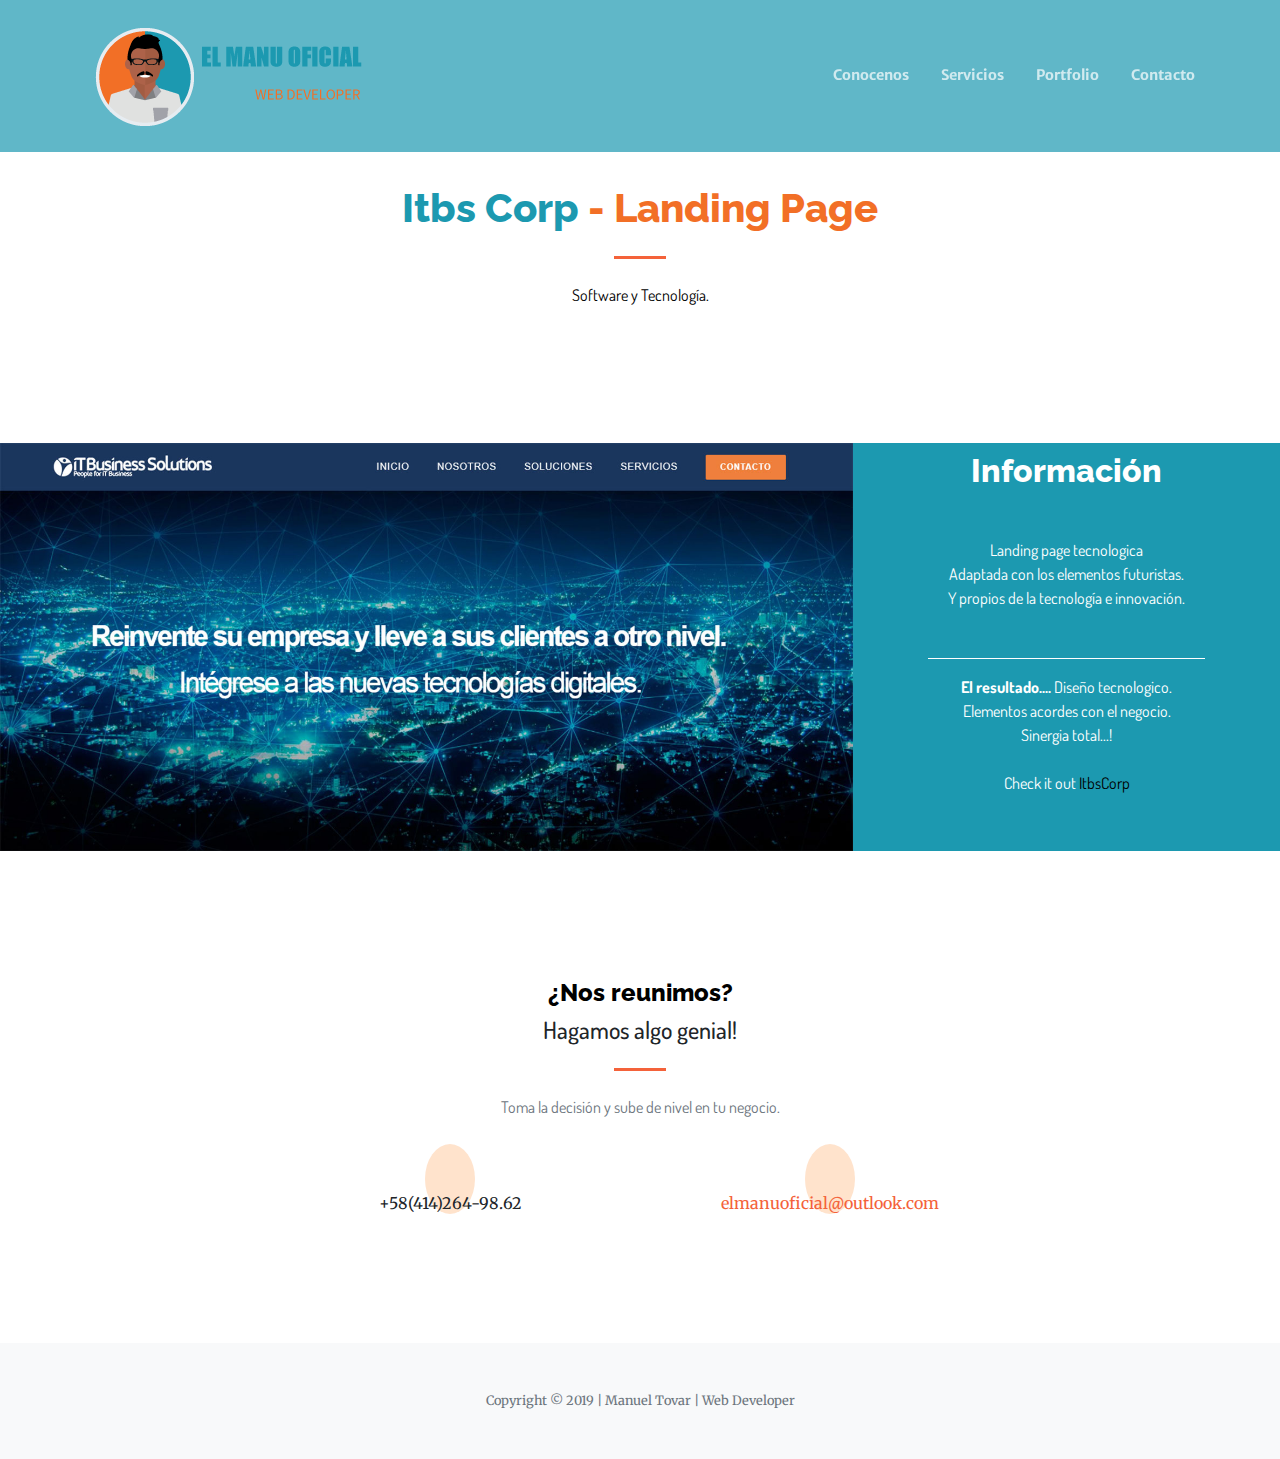
<file: portfolio/itbs.html>
<!DOCTYPE html>
<html lang="en">

<head>

  <meta charset="utf-8">
  <meta name="viewport" content="width=device-width, initial-scale=1, shrink-to-fit=no">
  <meta name="description" content="">
  <meta name="author" content="">
  <link rel="shortcut icon" type="image/png" href="../img/mifavicon.png"/>

  <title>Itbs Corp | Landing Page</title>

  <!-- Font Awesome Icons -->
  <link rel="stylesheet" href="https://use.fontawesome.com/releases/v5.7.2/css/all.css" integrity="sha384-fnmOCqbTlWIlj8LyTjo7mOUStjsKC4pOpQbqyi7RrhN7udi9RwhKkMHpvLbHG9Sr" crossorigin="anonymous">

  

  <!-- Google Fonts -->
  <link href="https://fonts.googleapis.com/css?family=Merriweather+Sans:400,700" rel="stylesheet">
  <link href='https://fonts.googleapis.com/css?family=Merriweather:400,300,300italic,400italic,700,700italic' rel='stylesheet' type='text/css'>


  <!-- Fuentes Propias -->
  <link href="https://fonts.googleapis.com/css?family=Dosis:200|Raleway:400,700,800" rel="stylesheet">


  <!-- Plugin CSS -->
  <!--<link href="magnific-popup/magnific-popup.css" rel="stylesheet">-->

  <!-- Theme CSS - Includes Bootstrap -->
  <link href="../css/creative.css" rel="stylesheet">

  <!-- customs css ESTILOS PROPIOS-->
  <link href="../css/mystyles.css" rel="stylesheet">

  <!-- jquery flipbox-->
  <!--
  <script src="https://code.jquery.com/jquery-3.2.1.min.js"></script>
  -->
  <script src="../jquery/jquery.js"></script>
  <!--<script src="../js/jquery.flipbox.js"></script>
  <link href="../css/jquery.flipbox.css" rel="stylesheet">-->




</head>

<body id="page-top">

  <!-- Navigation -->
  <nav class="navbar navbar-expand-lg navbar-light fixed-top py-3" id="mainNav" style="background: rgba(28,153,176,0.7)">
    <div class="container">
      <a class="navbar-brand js-scroll-trigger" href="../index.html#page-top"><img id="logoWeb" src="../img/miLogo.png"></a>
      <button class="navbar-toggler navbar-toggler-right" type="button" data-toggle="collapse" data-target="#navbarResponsive" aria-controls="navbarResponsive" aria-expanded="false" aria-label="Toggle navigation">
        <span class="navbar-toggler-icon"></span>
      </button>
      <div class="collapse navbar-collapse" id="navbarResponsive">
        <ul class="navbar-nav ml-auto my-2 my-lg-0">
          <li class="nav-item">
            <a class="nav-link js-scroll-trigger" href="../index.html#about">Conocenos</a>
          </li>
          <li class="nav-item">
            <a class="nav-link js-scroll-trigger" href="../index.html#services">Servicios</a>
          </li>
          <li class="nav-item">
            <a class="nav-link js-scroll-trigger" href="../index.html#portfolio">Portfolio</a>
          </li>
          <li class="nav-item">
            <a class="nav-link js-scroll-trigger" href="../index.html#contact">Contacto</a>
          </li>
        </ul>
      </div>
    </div>
  </nav>

  
  <!-- titulo Proyecto -->
  <section class="page-section mt-5" id="headerProject">
    <div class="container">
      <div class="row justify-content-center mt-2">
        <div class="col-lg-8 text-center">
          <h1 style="font-family:Raleway; font-weight: 800; color:#1c99b0;">Itbs Corp <span style="color:#f26f26"> - Landing Page</span></h1>
          <hr class="divider my-4">
          <p class="mb-2" style="color:#000">Software y Tecnología.</p>
        </div>
      </div>
    </div>
  </section>


  
  <section id="projectInfo">
    <div class="container-fluid" >
      <div class="row">
        <div class="col-md-8 pl-0 pr-0">
          <img class="img-fluid" src="../portfolio/img/itbs.jpg" alt="ItbsCorp">
        </div>
        
        <div class="col-md-4 page-section bg-secundary d-flex p-0" style="align-items:center">
            <div class="container text-center">
                <!--<h2 class="mb-4">Free Download at Start Bootstrap!</h2>-->
                <h2 class="mt-0 mb-5"style="font-family:Dosis; color:#ffffff" ><span style="font-family:Raleway; font-weight: 800">Información</span></h2>
                <p class="text-white mb-5">Landing page tecnologica<br> 
                  Adaptada con los elementos futuristas. <br>
                  Y propios de la tecnología e innovación.
                </p>
                 <hr style="border-color: #fff; width: 70%">
                <p class="text-white mb-5"><b>El resultado.... </b> Diseño tecnologico.<br> 
                  Elementos acordes con el negocio. <br>
                  Sinergia total...!<br> <br>
                  Check it out <a href="http://itbscorp.com/" target="_blank">ItbsCorp</a>
                </p>



            </div>
          
        </div>
      </div>
    </div>
  </section>

  


  
  <!-- Contact Section -->
  <section class="page-section" id="contact">
    <div class="container">
      <div class="row justify-content-center">
        <div class="col-lg-8 text-center">
          <h3 class="h4 mb-2" style="color:#000000; font-family:Raleway; font-weight:800">¿Nos reunimos?</h3>
          <h4 class="" style="font-family:Dosis;">Hagamos algo genial!</h3>
          <hr class="divider my-4">
          <p class="text-muted mb-5">Toma la decisión y sube de nivel en tu negocio.</p>
        </div>
      </div>
      <div class="row">
        <div class="col-lg-4 ml-auto text-center">
          <a href="tel:+584142649862"><i class="fas fa-phone fa-3x mb-3 text-muted iconoContacto"></i></a>
          <div>+58(414)264-98.62</div>
        </div>
        <div class="col-lg-4 mr-auto text-center">
          <a href="mailto:elmanuoficial@outlook.com"><i class="fas fa-envelope fa-3x mb-3 text-muted iconoContacto"></i></a>
          <!-- Make sure to change the email address in anchor text AND the link below! -->
          <a class="d-block" href="mailto:elmanuoficial@outlook.com">elmanuoficial@outlook.com</a>
        </div>
      </div>
    </div>
  </section>

  <!-- Footer -->
  <footer class="bg-light py-5">
    <div class="container">
      <div class="small text-center text-muted">Copyright &copy; 2019 | Manuel Tovar | Web Developer</div>
    </div>
  </footer>

  <!-- Bootstrap core JavaScript -->
  <script src="../jquery/jquery.min.js"></script>
  <script src="../js/bootstrap.bundle.min.js"></script>

  <!-- Plugin JavaScript -->
  <script src="../jquery-easing/jquery.easing.min.js"></script>
  <script src="../magnific-popup/jquery.magnific-popup.min.js"></script>

  <!-- Custom scripts for this template -->
  <script src="../js/creative.min.js"></script>


  <!--script flipbox-->
  <script>

    $('.box').flipbox();     // default options
    
    $('.box').flipbox({      // custom options
        vertical: false,
        width: $('.box').width(),
        height: $('.box').height(),
        index: 0,
        animationDuration: 800,
        animationEasing: 'ease',
        autoplay: false,
        autoplayReverse: false,
        autoplayWaitDuration: 3000,
        autoplayPauseOnHover: false
    });
    // Mouse Enter Flip
    $('.grid .box').each(function(index) {
                    $(this).flipbox({
                        vertical: Math.random() * 2 < 1
                    });
                }).mouseenter(function() {
                    $(this).flipbox('next', Math.random() * 2 < 1);
                });
    </script>



</body>

</html>
</file>
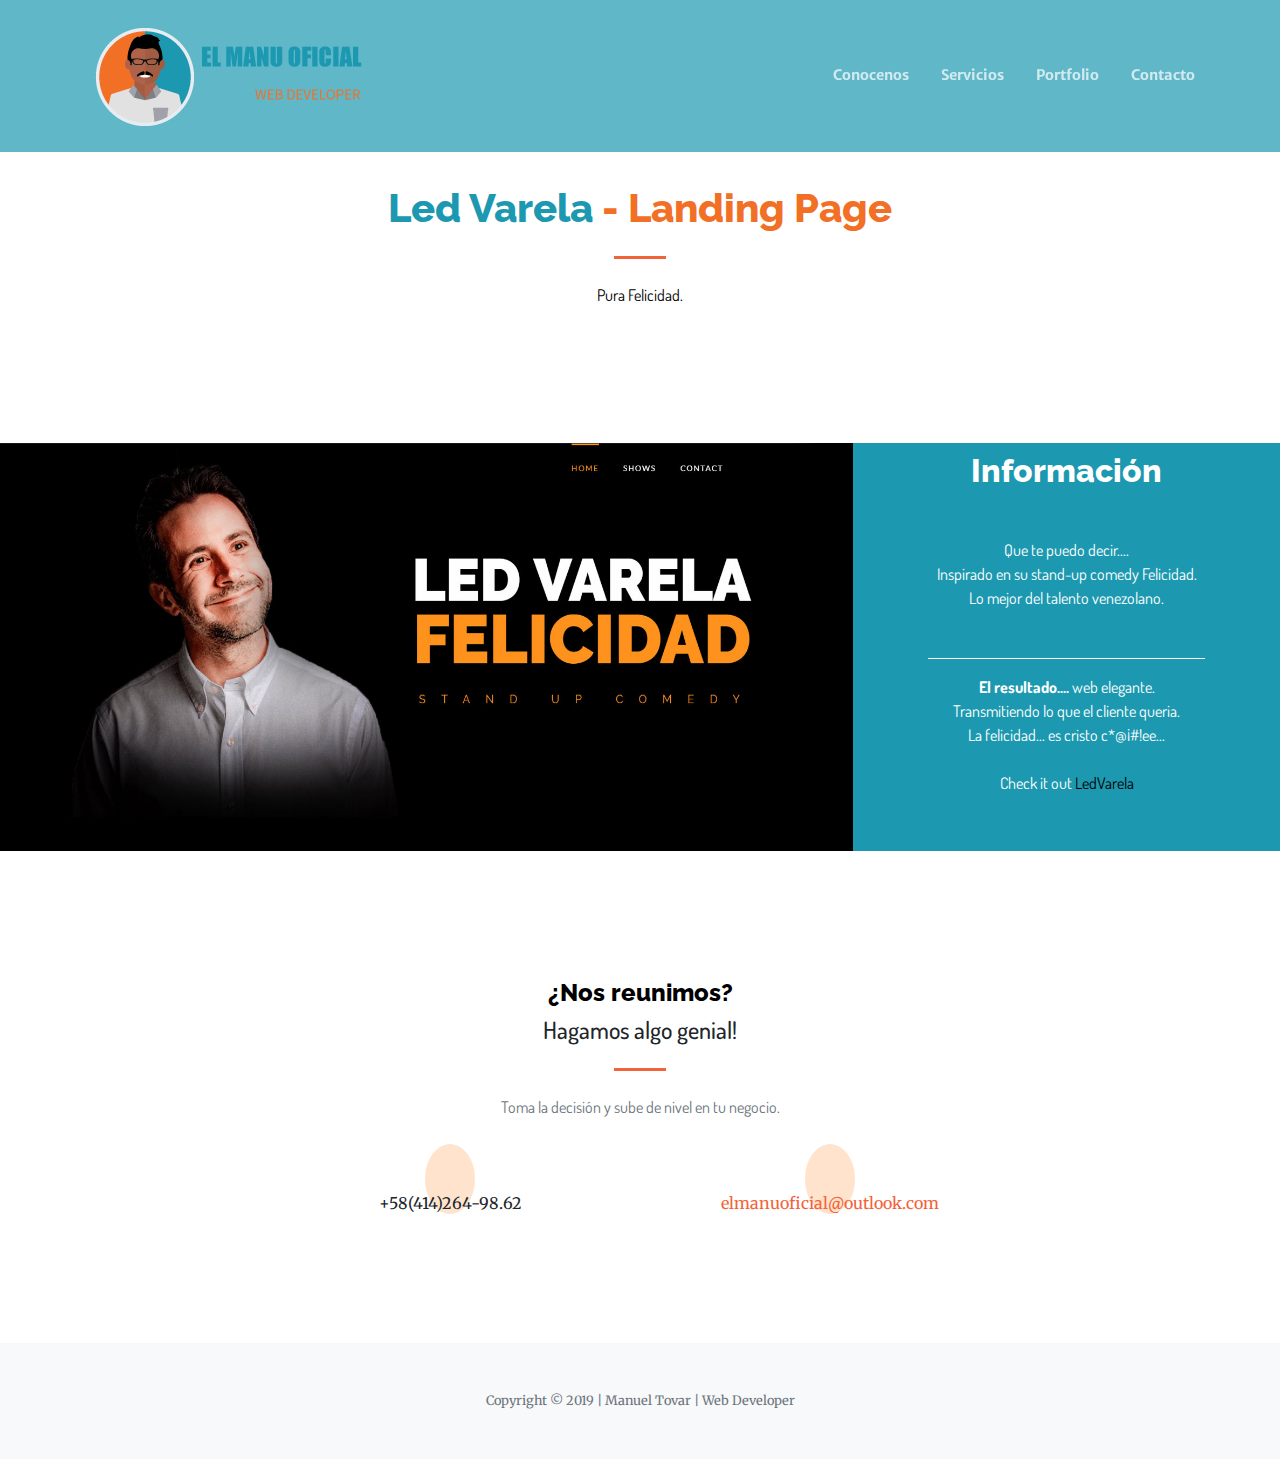
<file: portfolio/led.html>
<!DOCTYPE html>
<html lang="en">

<head>

  <meta charset="utf-8">
  <meta name="viewport" content="width=device-width, initial-scale=1, shrink-to-fit=no">
  <meta name="description" content="">
  <meta name="author" content="">
  <link rel="shortcut icon" type="image/png" href="../img/mifavicon.png"/>

  <title>Led Varela | Landing Page</title>

  <!-- Font Awesome Icons -->
  <link rel="stylesheet" href="https://use.fontawesome.com/releases/v5.7.2/css/all.css" integrity="sha384-fnmOCqbTlWIlj8LyTjo7mOUStjsKC4pOpQbqyi7RrhN7udi9RwhKkMHpvLbHG9Sr" crossorigin="anonymous">

  

  <!-- Google Fonts -->
  <link href="https://fonts.googleapis.com/css?family=Merriweather+Sans:400,700" rel="stylesheet">
  <link href='https://fonts.googleapis.com/css?family=Merriweather:400,300,300italic,400italic,700,700italic' rel='stylesheet' type='text/css'>


  <!-- Fuentes Propias -->
  <link href="https://fonts.googleapis.com/css?family=Dosis:200|Raleway:400,700,800" rel="stylesheet">


  <!-- Plugin CSS -->
  <!--<link href="magnific-popup/magnific-popup.css" rel="stylesheet">-->

  <!-- Theme CSS - Includes Bootstrap -->
  <link href="../css/creative.css" rel="stylesheet">

  <!-- customs css ESTILOS PROPIOS-->
  <link href="../css/mystyles.css" rel="stylesheet">

  <!-- jquery flipbox-->
  <!--
  <script src="https://code.jquery.com/jquery-3.2.1.min.js"></script>
  -->
  <script src="../jquery/jquery.js"></script>
  <!--<script src="../js/jquery.flipbox.js"></script>
  <link href="../css/jquery.flipbox.css" rel="stylesheet">-->




</head>

<body id="page-top">

  <!-- Navigation -->
  <nav class="navbar navbar-expand-lg navbar-light fixed-top py-3" id="mainNav" style="background: rgba(28,153,176,0.7)">
    <div class="container">
      <a class="navbar-brand js-scroll-trigger" href="../index.html#page-top"><img id="logoWeb" src="../img/miLogo.png"></a>
      <button class="navbar-toggler navbar-toggler-right" type="button" data-toggle="collapse" data-target="#navbarResponsive" aria-controls="navbarResponsive" aria-expanded="false" aria-label="Toggle navigation">
        <span class="navbar-toggler-icon"></span>
      </button>
      <div class="collapse navbar-collapse" id="navbarResponsive">
        <ul class="navbar-nav ml-auto my-2 my-lg-0">
          <li class="nav-item">
            <a class="nav-link js-scroll-trigger" href="../index.html#about">Conocenos</a>
          </li>
          <li class="nav-item">
            <a class="nav-link js-scroll-trigger" href="../index.html#services">Servicios</a>
          </li>
          <li class="nav-item">
            <a class="nav-link js-scroll-trigger" href="../index.html#portfolio">Portfolio</a>
          </li>
          <li class="nav-item">
            <a class="nav-link js-scroll-trigger" href="../index.html#contact">Contacto</a>
          </li>
        </ul>
      </div>
    </div>
  </nav>

  
  <!-- titulo Proyecto -->
  <section class="page-section mt-5" id="headerProject">
    <div class="container">
      <div class="row justify-content-center mt-2">
        <div class="col-lg-8 text-center">
          <h1 style="font-family:Raleway; font-weight: 800; color:#1c99b0;">Led Varela <span style="color:#f26f26"> - Landing Page</span></h1>
          <hr class="divider my-4">
          <p class="mb-2" style="color:#000">Pura Felicidad.</p>
        </div>
      </div>
    </div>
  </section>


  
  <section id="projectInfo">
    <div class="container-fluid" >
      <div class="row">
        <div class="col-md-8 pl-0 pr-0">
          <img class="img-fluid" src="../portfolio/img/led.jpg" alt="EnzoDAngelo">
        </div>
        
        <div class="col-md-4 page-section bg-secundary d-flex p-0" style="align-items:center">
            <div class="container text-center">
                <!--<h2 class="mb-4">Free Download at Start Bootstrap!</h2>-->
                <h2 class="mt-0 mb-5"style="font-family:Dosis; color:#ffffff" ><span style="font-family:Raleway; font-weight: 800">Información</span></h2>
                <p class="text-white mb-5" style="">Que te puedo decir.... <br> 
                  Inspirado en su stand-up comedy Felicidad. <br>
                  Lo mejor del talento venezolano.
                </p>
                 <hr style="border-color: #fff; width: 70%">
                <p class="text-white mb-5" style=""><b>El resultado.... </b> web elegante.<br> 
                  Transmitiendo lo que el cliente queria. <br>
                  La felicidad... es cristo c*@¡#!ee...<br> <br>
                  Check it out <a href="https://ledvarela.com/" target="_blank">LedVarela</a>
                </p>



            </div>
          
        </div>
      </div>
    </div>
  </section>

  


  
  <!-- Contact Section -->
  <section class="page-section" id="contact">
    <div class="container">
      <div class="row justify-content-center">
        <div class="col-lg-8 text-center">
          <h3 class="h4 mb-2" style="color:#000000; font-family:Raleway; font-weight:800">¿Nos reunimos?</h3>
          <h4 class="" style="font-family:Dosis;">Hagamos algo genial!</h3>
          <hr class="divider my-4">
          <p class="text-muted mb-5">Toma la decisión y sube de nivel en tu negocio.</p>
        </div>
      </div>
      <div class="row">
        <div class="col-lg-4 ml-auto text-center">
          <a href="tel:+584142649862"><i class="fas fa-phone fa-3x mb-3 text-muted iconoContacto"></i></a>
          <div>+58(414)264-98.62</div>
        </div>
        <div class="col-lg-4 mr-auto text-center">
          <a href="mailto:elmanuoficial@outlook.com"><i class="fas fa-envelope fa-3x mb-3 text-muted iconoContacto"></i></a>
          <!-- Make sure to change the email address in anchor text AND the link below! -->
          <a class="d-block" href="mailto:elmanuoficial@outlook.com">elmanuoficial@outlook.com</a>
        </div>
      </div>
    </div>
  </section>

  <!-- Footer -->
  <footer class="bg-light py-5">
    <div class="container">
      <div class="small text-center text-muted">Copyright &copy; 2019 | Manuel Tovar | Web Developer</div>
    </div>
  </footer>

  <!-- Bootstrap core JavaScript -->
  <script src="../jquery/jquery.min.js"></script>
  <script src="../js/bootstrap.bundle.min.js"></script>

  <!-- Plugin JavaScript -->
  <script src="../jquery-easing/jquery.easing.min.js"></script>
  <script src="../magnific-popup/jquery.magnific-popup.min.js"></script>

  <!-- Custom scripts for this template -->
  <script src="../js/creative.min.js"></script>


  <!--script flipbox-->
  <script>

    $('.box').flipbox();     // default options
    
    $('.box').flipbox({      // custom options
        vertical: false,
        width: $('.box').width(),
        height: $('.box').height(),
        index: 0,
        animationDuration: 800,
        animationEasing: 'ease',
        autoplay: false,
        autoplayReverse: false,
        autoplayWaitDuration: 3000,
        autoplayPauseOnHover: false
    });
    // Mouse Enter Flip
    $('.grid .box').each(function(index) {
                    $(this).flipbox({
                        vertical: Math.random() * 2 < 1
                    });
                }).mouseenter(function() {
                    $(this).flipbox('next', Math.random() * 2 < 1);
                });
    </script>



</body>

</html>
</file>
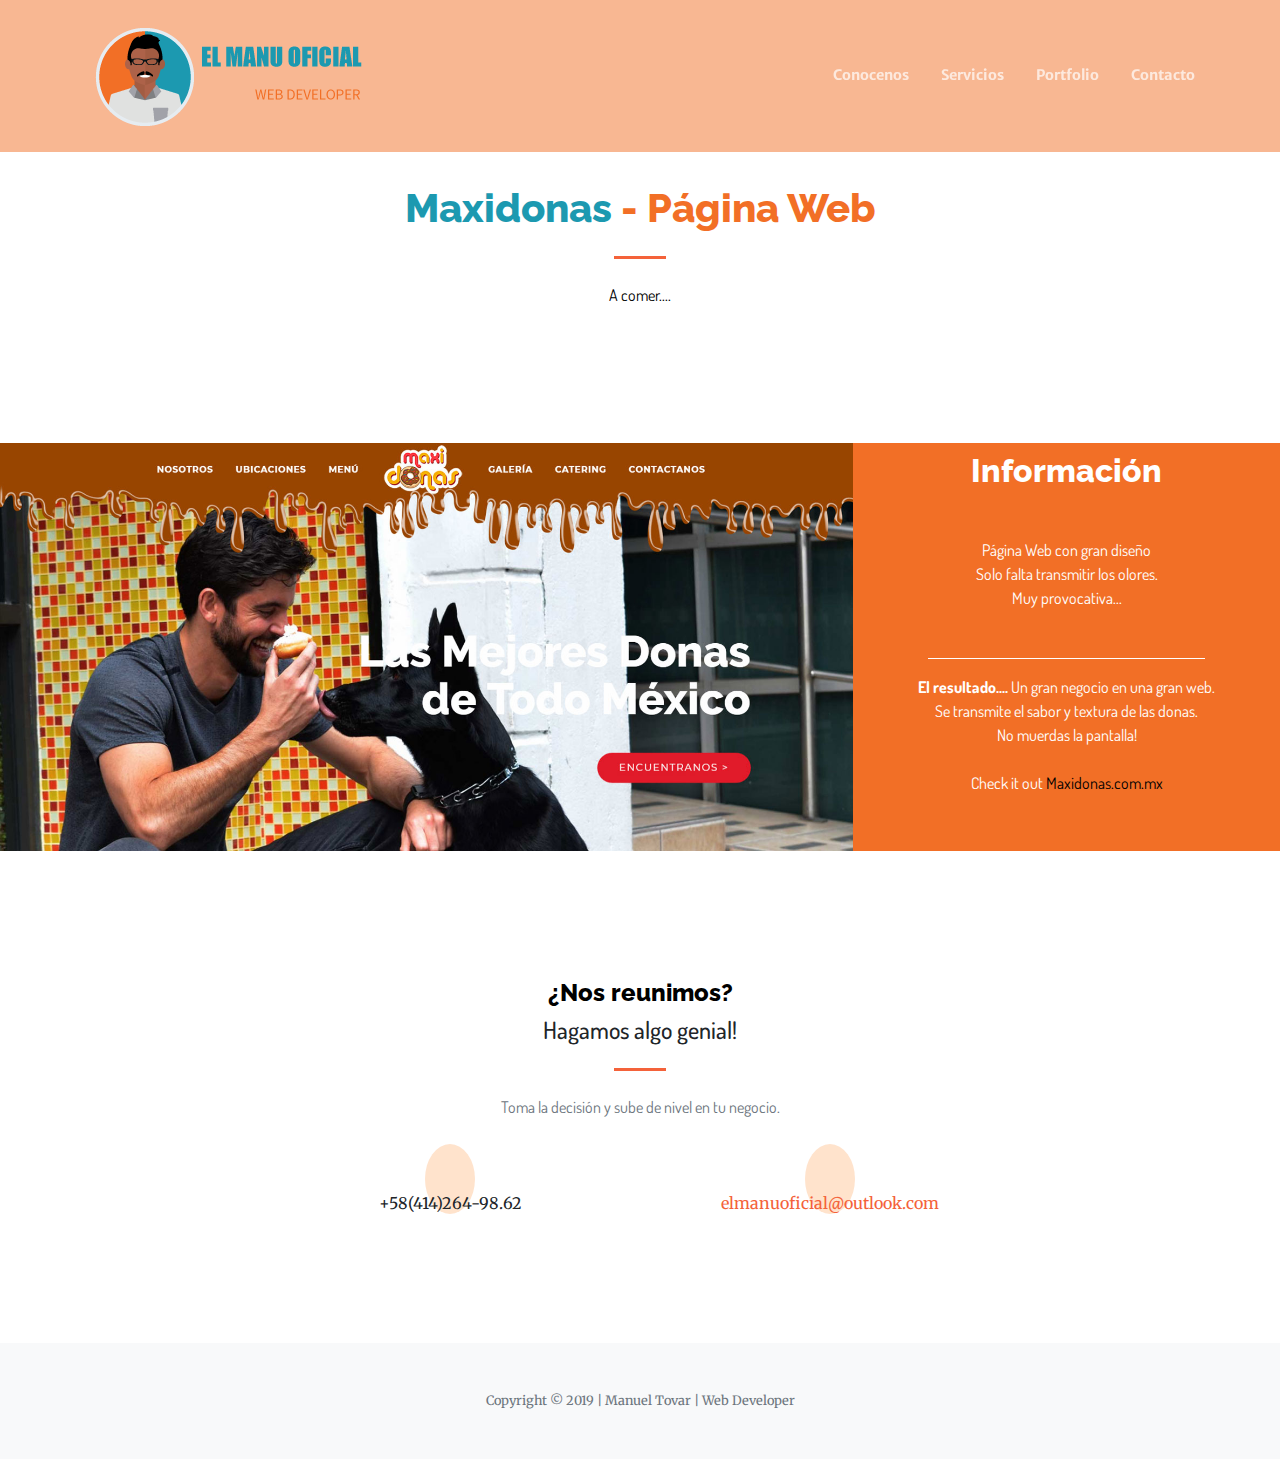
<file: portfolio/maxidonas.html>
<!DOCTYPE html>
<html lang="en">

<head>

  <meta charset="utf-8">
  <meta name="viewport" content="width=device-width, initial-scale=1, shrink-to-fit=no">
  <meta name="description" content="">
  <meta name="author" content="">
  <link rel="shortcut icon" type="image/png" href="../img/mifavicon.png"/>

  <title>Maxidonas | Página Web</title>

  <!-- Font Awesome Icons -->
  <link rel="stylesheet" href="https://use.fontawesome.com/releases/v5.7.2/css/all.css" integrity="sha384-fnmOCqbTlWIlj8LyTjo7mOUStjsKC4pOpQbqyi7RrhN7udi9RwhKkMHpvLbHG9Sr" crossorigin="anonymous">

  

  <!-- Google Fonts -->
  <link href="https://fonts.googleapis.com/css?family=Merriweather+Sans:400,700" rel="stylesheet">
  <link href='https://fonts.googleapis.com/css?family=Merriweather:400,300,300italic,400italic,700,700italic' rel='stylesheet' type='text/css'>


  <!-- Fuentes Propias -->
  <link href="https://fonts.googleapis.com/css?family=Dosis:200|Raleway:400,700,800" rel="stylesheet">


  <!-- Plugin CSS -->
  <!--<link href="magnific-popup/magnific-popup.css" rel="stylesheet">-->

  <!-- Theme CSS - Includes Bootstrap -->
  <link href="../css/creative.css" rel="stylesheet">

  <!-- customs css ESTILOS PROPIOS-->
  <link href="../css/mystyles.css" rel="stylesheet">

  <!-- jquery flipbox-->
  <!--
  <script src="https://code.jquery.com/jquery-3.2.1.min.js"></script>
  -->
  <script src="../jquery/jquery.js"></script>
  <!--<script src="../js/jquery.flipbox.js"></script>
  <link href="../css/jquery.flipbox.css" rel="stylesheet">-->




</head>

<body id="page-top">

  <!-- Navigation -->
  <nav class="navbar navbar-expand-lg navbar-light fixed-top py-3" id="mainNav" style="background: rgba(242,111,38,0.5)">
    <div class="container">
      <a class="navbar-brand js-scroll-trigger" href="../index.html#page-top"><img id="logoWeb" src="../img/miLogo.png"></a>
      <button class="navbar-toggler navbar-toggler-right" type="button" data-toggle="collapse" data-target="#navbarResponsive" aria-controls="navbarResponsive" aria-expanded="false" aria-label="Toggle navigation">
        <span class="navbar-toggler-icon"></span>
      </button>
      <div class="collapse navbar-collapse" id="navbarResponsive">
        <ul class="navbar-nav ml-auto my-2 my-lg-0">
          <li class="nav-item">
            <a class="nav-link js-scroll-trigger" href="../index.html#about">Conocenos</a>
          </li>
          <li class="nav-item">
            <a class="nav-link js-scroll-trigger" href="../index.html#services">Servicios</a>
          </li>
          <li class="nav-item">
            <a class="nav-link js-scroll-trigger" href="../index.html#portfolio">Portfolio</a>
          </li>
          <li class="nav-item">
            <a class="nav-link js-scroll-trigger" href="../index.html#contact">Contacto</a>
          </li>
        </ul>
      </div>
    </div>
  </nav>

  
  <!-- titulo Proyecto -->
  <section class="page-section mt-5" id="headerProject">
    <div class="container">
      <div class="row justify-content-center mt-2">
        <div class="col-lg-8 text-center">
          <h1 style="font-family:Raleway; font-weight: 800; color:#1c99b0;">Maxidonas <span style="color:#f26f26"> - Página Web</span></h1>
          <hr class="divider my-4">
          <p class="mb-2" style="color:#000">A comer....</p>
        </div>
      </div>
    </div>
  </section>


  
  <section id="projectInfo">
    <div class="container-fluid" >
      <div class="row">
        <div class="col-md-8 pl-0 pr-0">
          <img class="img-fluid" src="../portfolio/img/maxidonas.jpg" alt="Maxidonas">
        </div>
        
        <div class="col-md-4 page-section bg-primary d-flex p-0" style="align-items:center">
            <div class="container text-center">
                <!--<h2 class="mb-4">Free Download at Start Bootstrap!</h2>-->
                <h2 class="mt-0 mb-5"style="font-family:Dosis; color:#ffffff" ><span style="font-family:Raleway; font-weight: 800">Información</span></h2>
                <p class="text-white mb-5">Página Web con gran diseño <br> 
                  Solo falta transmitir los olores. <br>
                  Muy provocativa...
                </p>
                 <hr style="border-color: #fff; width: 70%">
                <p class="text-white mb-5"><b>El resultado.... </b>Un gran negocio en una gran web.<br> 
                  Se transmite el sabor y textura de las donas.<br>
                  No muerdas la pantalla!<br> <br>
                  Check it out <a href="https://maxidonas.com.mx/" target="_blank">Maxidonas.com.mx</a>
                </p>



            </div>
          
        </div>
      </div>
    </div>
  </section>

  


  
  <!-- Contact Section -->
  <section class="page-section" id="contact">
    <div class="container">
      <div class="row justify-content-center">
        <div class="col-lg-8 text-center">
          <h3 class="h4 mb-2" style="color:#000000; font-family:Raleway; font-weight:800">¿Nos reunimos?</h3>
          <h4 class="" style="font-family:Dosis;">Hagamos algo genial!</h3>
          <hr class="divider my-4">
          <p class="text-muted mb-5">Toma la decisión y sube de nivel en tu negocio.</p>
        </div>
      </div>
      <div class="row">
        <div class="col-lg-4 ml-auto text-center">
          <a href="tel:+584142649862"><i class="fas fa-phone fa-3x mb-3 text-muted iconoContacto"></i></a>
          <div>+58(414)264-98.62</div>
        </div>
        <div class="col-lg-4 mr-auto text-center">
          <a href="mailto:elmanuoficial@outlook.com"><i class="fas fa-envelope fa-3x mb-3 text-muted iconoContacto"></i></a>
          <!-- Make sure to change the email address in anchor text AND the link below! -->
          <a class="d-block" href="mailto:elmanuoficial@outlook.com">elmanuoficial@outlook.com</a>
        </div>
      </div>
    </div>
  </section>

  <!-- Footer -->
  <footer class="bg-light py-5">
    <div class="container">
      <div class="small text-center text-muted">Copyright &copy; 2019 | Manuel Tovar | Web Developer</div>
    </div>
  </footer>

  <!-- Bootstrap core JavaScript -->
  <script src="../jquery/jquery.min.js"></script>
  <script src="../js/bootstrap.bundle.min.js"></script>

  <!-- Plugin JavaScript -->
  <script src="../jquery-easing/jquery.easing.min.js"></script>
  <script src="../magnific-popup/jquery.magnific-popup.min.js"></script>

  <!-- Custom scripts for this template -->
  <script src="../js/creative.min.js"></script>


  <!--script flipbox-->
  <script>

    $('.box').flipbox();     // default options
    
    $('.box').flipbox({      // custom options
        vertical: false,
        width: $('.box').width(),
        height: $('.box').height(),
        index: 0,
        animationDuration: 800,
        animationEasing: 'ease',
        autoplay: false,
        autoplayReverse: false,
        autoplayWaitDuration: 3000,
        autoplayPauseOnHover: false
    });
    // Mouse Enter Flip
    $('.grid .box').each(function(index) {
                    $(this).flipbox({
                        vertical: Math.random() * 2 < 1
                    });
                }).mouseenter(function() {
                    $(this).flipbox('next', Math.random() * 2 < 1);
                });
    </script>



</body>

</html>
</file>
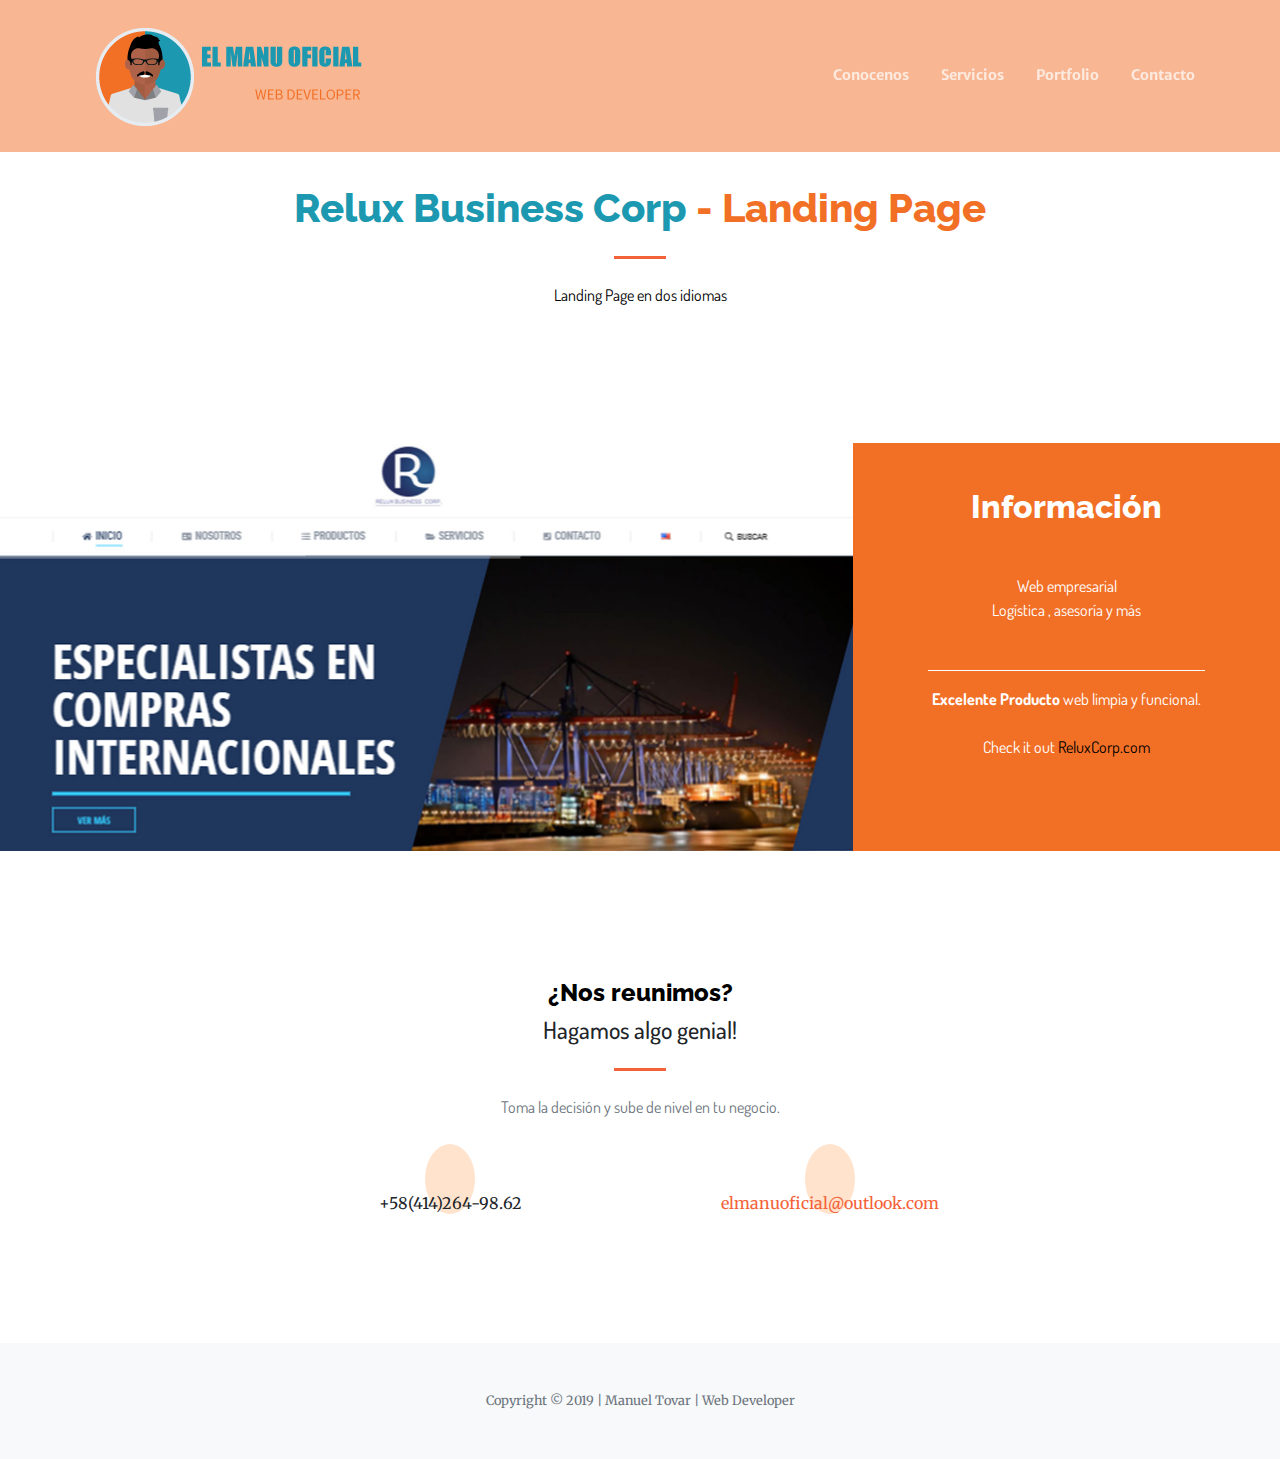
<file: portfolio/relux.html>
<!DOCTYPE html>
<html lang="en">

<head>

  <meta charset="utf-8">
  <meta name="viewport" content="width=device-width, initial-scale=1, shrink-to-fit=no">
  <meta name="description" content="">
  <meta name="author" content="">
  <link rel="shortcut icon" type="image/png" href="../img/mifavicon.png"/>

  <title>Relux Business Corp | Landing Page</title>

  <!-- Font Awesome Icons -->
  <link rel="stylesheet" href="https://use.fontawesome.com/releases/v5.7.2/css/all.css" integrity="sha384-fnmOCqbTlWIlj8LyTjo7mOUStjsKC4pOpQbqyi7RrhN7udi9RwhKkMHpvLbHG9Sr" crossorigin="anonymous">

  

  <!-- Google Fonts -->
  <link href="https://fonts.googleapis.com/css?family=Merriweather+Sans:400,700" rel="stylesheet">
  <link href='https://fonts.googleapis.com/css?family=Merriweather:400,300,300italic,400italic,700,700italic' rel='stylesheet' type='text/css'>


  <!-- Fuentes Propias -->
  <link href="https://fonts.googleapis.com/css?family=Dosis:200|Raleway:400,700,800" rel="stylesheet">


  <!-- Plugin CSS -->
  <!--<link href="magnific-popup/magnific-popup.css" rel="stylesheet">-->

  <!-- Theme CSS - Includes Bootstrap -->
  <link href="../css/creative.css" rel="stylesheet">

  <!-- customs css ESTILOS PROPIOS-->
  <link href="../css/mystyles.css" rel="stylesheet">

  <!-- jquery flipbox-->
  <!--
  <script src="https://code.jquery.com/jquery-3.2.1.min.js"></script>
  -->
  <script src="../jquery/jquery.js"></script>
  <!--<script src="../js/jquery.flipbox.js"></script>
  <link href="../css/jquery.flipbox.css" rel="stylesheet">-->




</head>

<body id="page-top">

  <!-- Navigation -->
  <nav class="navbar navbar-expand-lg navbar-light fixed-top py-3" id="mainNav" style="background: rgba(242,111,38,0.5)">
    <div class="container">
      <a class="navbar-brand js-scroll-trigger" href="../index.html#page-top"><img id="logoWeb" src="../img/miLogo.png"></a>
      <button class="navbar-toggler navbar-toggler-right" type="button" data-toggle="collapse" data-target="#navbarResponsive" aria-controls="navbarResponsive" aria-expanded="false" aria-label="Toggle navigation">
        <span class="navbar-toggler-icon"></span>
      </button>
      <div class="collapse navbar-collapse" id="navbarResponsive">
        <ul class="navbar-nav ml-auto my-2 my-lg-0">
          <li class="nav-item">
            <a class="nav-link js-scroll-trigger" href="../index.html#about">Conocenos</a>
          </li>
          <li class="nav-item">
            <a class="nav-link js-scroll-trigger" href="../index.html#services">Servicios</a>
          </li>
          <li class="nav-item">
            <a class="nav-link js-scroll-trigger" href="../index.html#portfolio">Portfolio</a>
          </li>
          <li class="nav-item">
            <a class="nav-link js-scroll-trigger" href="../index.html#contact">Contacto</a>
          </li>
        </ul>
      </div>
    </div>
  </nav>

  
  <!-- titulo Proyecto -->
  <section class="page-section mt-5" id="headerProject">
    <div class="container">
      <div class="row justify-content-center mt-2">
        <div class="col-lg-8 text-center">
          <h1 style="font-family:Raleway; font-weight: 800; color:#1c99b0;">Relux Business Corp <span style="color:#f26f26"> - Landing Page</span></h1>
          <hr class="divider my-4">
          <p class="mb-2" style="color:#000">Landing Page en dos idiomas</p>
        </div>
      </div>
    </div>
  </section>


  
  <section id="projectInfo">
    <div class="container-fluid" >
      <div class="row">
        <div class="col-md-8 pl-0 pr-0">
          <img class="img-fluid" src="../portfolio/img/relux.jpg" alt="GrupoBIC">
        </div>
        
        <div class="col-md-4 page-section bg-primary d-flex p-0" style="align-items:center">
            <div class="container text-center">
                <!--<h2 class="mb-4">Free Download at Start Bootstrap!</h2>-->
                <h2 class="mt-0 mb-5"style="font-family:Dosis; color:#ffffff" ><span style="font-family:Raleway; font-weight: 800">Información</span></h2>
                <p class="text-white mb-5" style="">Web empresarial <br> 
                  Logística , asesoría y más <br>
                  
                </p>
                 <hr style="border-color: #fff; width: 70%">
                <p class="text-white mb-5" style=""><b>Excelente Producto </b>web limpia y funcional.<br> 
                  <br>
                  Check it out <a href="https://reluxcorp.com/" target="_blank">ReluxCorp.com</a>
                </p>



            </div>
          
        </div>
      </div>
    </div>
  </section>

  


  
  <!-- Contact Section -->
  <section class="page-section" id="contact">
    <div class="container">
      <div class="row justify-content-center">
        <div class="col-lg-8 text-center">
          <h3 class="h4 mb-2" style="color:#000000; font-family:Raleway; font-weight:800">¿Nos reunimos?</h3>
          <h4 class="" style="font-family:Dosis;">Hagamos algo genial!</h3>
          <hr class="divider my-4">
          <p class="text-muted mb-5">Toma la decisión y sube de nivel en tu negocio.</p>
        </div>
      </div>
      <div class="row">
        <div class="col-lg-4 ml-auto text-center">
          <a href="tel:+584142649862"><i class="fas fa-phone fa-3x mb-3 text-muted iconoContacto"></i></a>
          <div>+58(414)264-98.62</div>
        </div>
        <div class="col-lg-4 mr-auto text-center">
          <a href="mailto:elmanuoficial@outlook.com"><i class="fas fa-envelope fa-3x mb-3 text-muted iconoContacto"></i></a>
          <!-- Make sure to change the email address in anchor text AND the link below! -->
          <a class="d-block" href="mailto:elmanuoficial@outlook.com">elmanuoficial@outlook.com</a>
        </div>
      </div>
    </div>
  </section>

  <!-- Footer -->
  <footer class="bg-light py-5">
    <div class="container">
      <div class="small text-center text-muted">Copyright &copy; 2019 | Manuel Tovar | Web Developer</div>
    </div>
  </footer>

  <!-- Bootstrap core JavaScript -->
  <script src="../jquery/jquery.min.js"></script>
  <script src="../js/bootstrap.bundle.min.js"></script>

  <!-- Plugin JavaScript -->
  <script src="../jquery-easing/jquery.easing.min.js"></script>
  <script src="../magnific-popup/jquery.magnific-popup.min.js"></script>

  <!-- Custom scripts for this template -->
  <script src="../js/creative.min.js"></script>


  <!--script flipbox-->
  <script>

    $('.box').flipbox();     // default options
    
    $('.box').flipbox({      // custom options
        vertical: false,
        width: $('.box').width(),
        height: $('.box').height(),
        index: 0,
        animationDuration: 800,
        animationEasing: 'ease',
        autoplay: false,
        autoplayReverse: false,
        autoplayWaitDuration: 3000,
        autoplayPauseOnHover: false
    });
    // Mouse Enter Flip
    $('.grid .box').each(function(index) {
                    $(this).flipbox({
                        vertical: Math.random() * 2 < 1
                    });
                }).mouseenter(function() {
                    $(this).flipbox('next', Math.random() * 2 < 1);
                });
    </script>



</body>

</html>
</file>
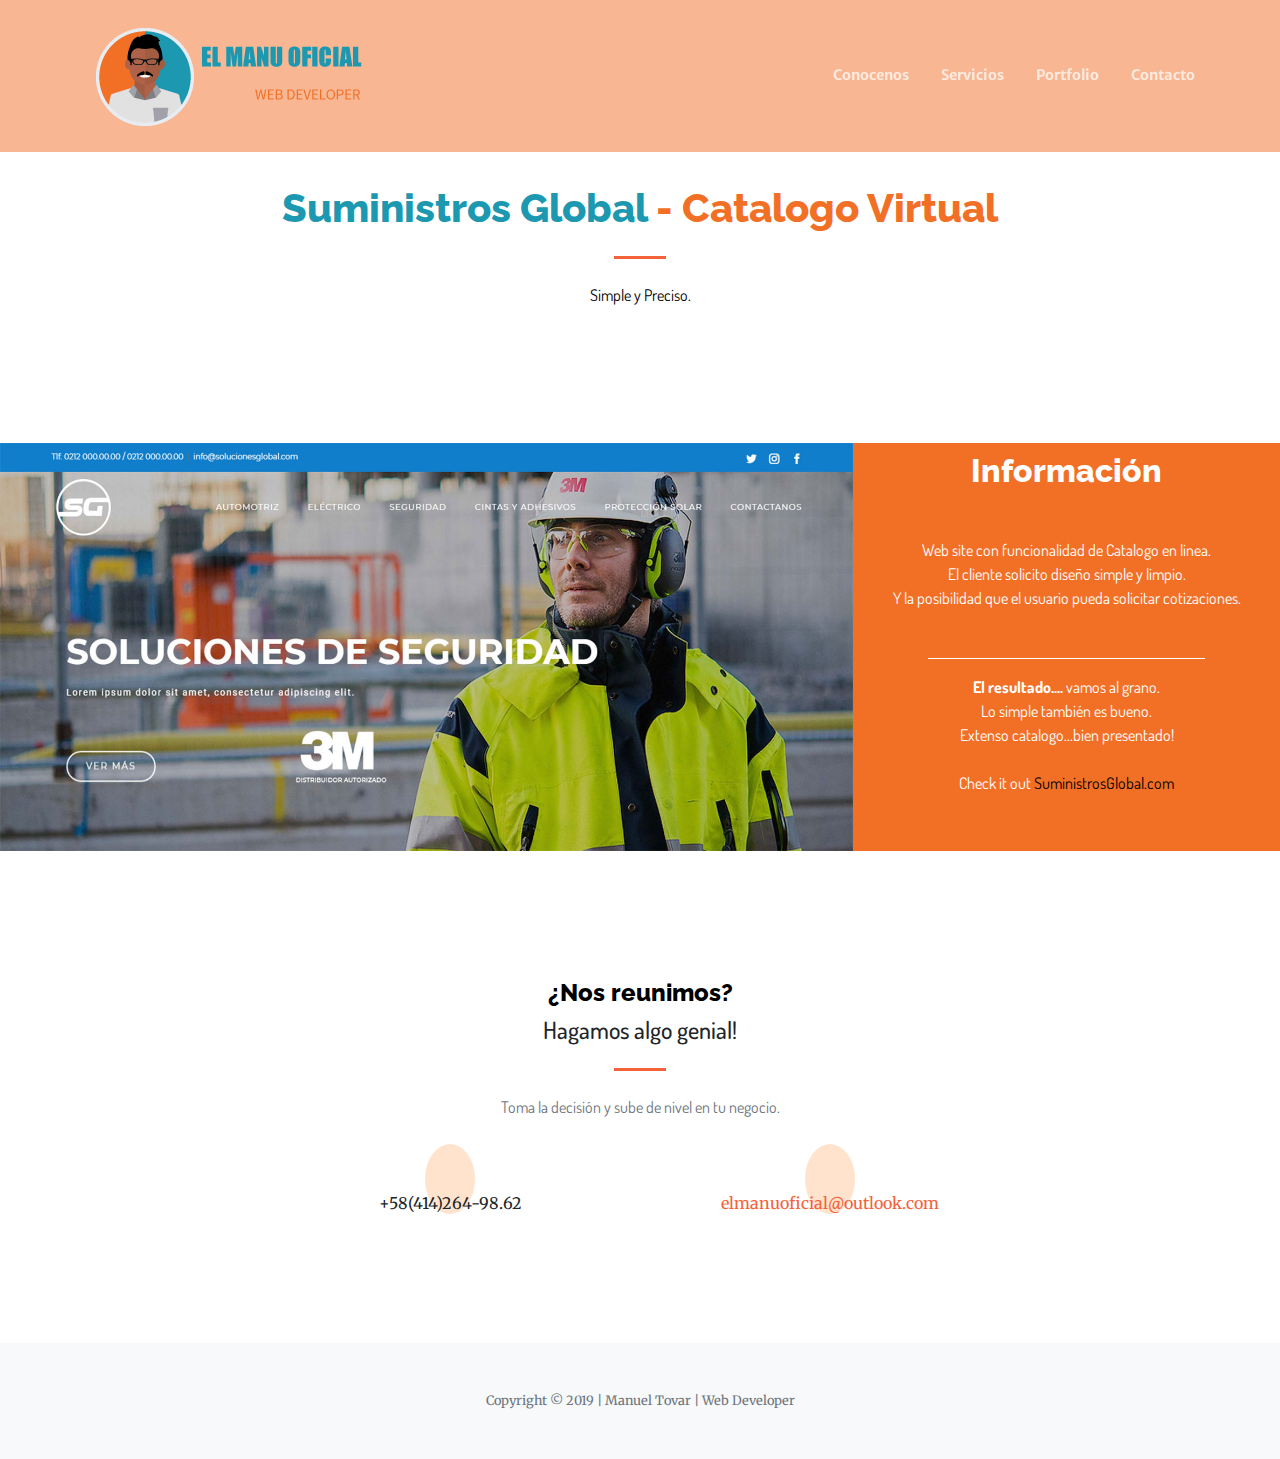
<file: portfolio/suministros.html>
<!DOCTYPE html>
<html lang="en">

<head>

  <meta charset="utf-8">
  <meta name="viewport" content="width=device-width, initial-scale=1, shrink-to-fit=no">
  <meta name="description" content="">
  <meta name="author" content="">
  <link rel="shortcut icon" type="image/png" href="../img/mifavicon.png"/>

  <title>Suministros Global | Catalogo Vitual</title>

  <!-- Font Awesome Icons -->
  <link rel="stylesheet" href="https://use.fontawesome.com/releases/v5.7.2/css/all.css" integrity="sha384-fnmOCqbTlWIlj8LyTjo7mOUStjsKC4pOpQbqyi7RrhN7udi9RwhKkMHpvLbHG9Sr" crossorigin="anonymous">

  

  <!-- Google Fonts -->
  <link href="https://fonts.googleapis.com/css?family=Merriweather+Sans:400,700" rel="stylesheet">
  <link href='https://fonts.googleapis.com/css?family=Merriweather:400,300,300italic,400italic,700,700italic' rel='stylesheet' type='text/css'>


  <!-- Fuentes Propias -->
  <link href="https://fonts.googleapis.com/css?family=Dosis:200|Raleway:400,700,800" rel="stylesheet">


  <!-- Plugin CSS -->
  <!--<link href="magnific-popup/magnific-popup.css" rel="stylesheet">-->

  <!-- Theme CSS - Includes Bootstrap -->
  <link href="../css/creative.css" rel="stylesheet">

  <!-- customs css ESTILOS PROPIOS-->
  <link href="../css/mystyles.css" rel="stylesheet">

  <!-- jquery flipbox-->
  <!--
  <script src="https://code.jquery.com/jquery-3.2.1.min.js"></script>
  -->
  <script src="../jquery/jquery.js"></script>
  <!--<script src="../js/jquery.flipbox.js"></script>
  <link href="../css/jquery.flipbox.css" rel="stylesheet">-->




</head>

<body id="page-top">

  <!-- Navigation -->
  <nav class="navbar navbar-expand-lg navbar-light fixed-top py-3" id="mainNav" style="background: rgba(242,111,38,0.5)">
    <div class="container">
      <a class="navbar-brand js-scroll-trigger" href="../index.html#page-top"><img id="logoWeb" src="../img/miLogo.png"></a>
      <button class="navbar-toggler navbar-toggler-right" type="button" data-toggle="collapse" data-target="#navbarResponsive" aria-controls="navbarResponsive" aria-expanded="false" aria-label="Toggle navigation">
        <span class="navbar-toggler-icon"></span>
      </button>
      <div class="collapse navbar-collapse" id="navbarResponsive">
        <ul class="navbar-nav ml-auto my-2 my-lg-0">
          <li class="nav-item">
            <a class="nav-link js-scroll-trigger" href="../index.html#about">Conocenos</a>
          </li>
          <li class="nav-item">
            <a class="nav-link js-scroll-trigger" href="../index.html#services">Servicios</a>
          </li>
          <li class="nav-item">
            <a class="nav-link js-scroll-trigger" href="../index.html#portfolio">Portfolio</a>
          </li>
          <li class="nav-item">
            <a class="nav-link js-scroll-trigger" href="../index.html#contact">Contacto</a>
          </li>
        </ul>
      </div>
    </div>
  </nav>

  
  <!-- titulo Proyecto -->
  <section class="page-section mt-5" id="headerProject">
    <div class="container">
      <div class="row justify-content-center mt-2">
        <div class="col-lg-8 text-center">
          <h1 style="font-family:Raleway; font-weight: 800; color:#1c99b0;">Suministros Global <span style="color:#f26f26"> - Catalogo Virtual</span></h1>
          <hr class="divider my-4">
          <p class="mb-2" style="color:#000">Simple y Preciso.</p>
        </div>
      </div>
    </div>
  </section>


  
  <section id="projectInfo">
    <div class="container-fluid" >
      <div class="row">
        <div class="col-md-8 pl-0 pr-0">
          <img class="img-fluid" src="../portfolio/img/suministros.jpg" alt="SuministrosGlobal">
        </div>
        
        <div class="col-md-4 page-section bg-primary d-flex p-0" style="align-items:center">
            <div class="container text-center">
                <!--<h2 class="mb-4">Free Download at Start Bootstrap!</h2>-->
                <h2 class="mt-0 mb-5"style="font-family:Dosis; color:#ffffff" ><span style="font-family:Raleway; font-weight: 800">Información</span></h2>
                <p class="text-white mb-5" style="">Web site con funcionalidad de Catalogo en linea. <br> 
                  El cliente solicito diseño simple y limpio. <br>
                  Y la posibilidad que el usuario pueda solicitar cotizaciones.
                </p>
                 <hr style="border-color: #fff; width: 70%">
                <p class="text-white mb-5" style=""><b>El resultado.... </b> vamos al grano.<br> 
                  Lo simple también es bueno. <br>
                  Extenso catalogo...bien presentado!<br> <br>
                  Check it out <a href="https://suministrosglobal.com/" target="_blank">SuministrosGlobal.com</a>
                </p>



            </div>
          
        </div>
      </div>
    </div>
  </section>

  


  
  <!-- Contact Section -->
  <section class="page-section" id="contact">
    <div class="container">
      <div class="row justify-content-center">
        <div class="col-lg-8 text-center">
          <h3 class="h4 mb-2" style="color:#000000; font-family:Raleway; font-weight:800">¿Nos reunimos?</h3>
          <h4 class="" style="font-family:Dosis;">Hagamos algo genial!</h3>
          <hr class="divider my-4">
          <p class="text-muted mb-5">Toma la decisión y sube de nivel en tu negocio.</p>
        </div>
      </div>
      <div class="row">
        <div class="col-lg-4 ml-auto text-center">
          <a href="tel:+584142649862"><i class="fas fa-phone fa-3x mb-3 text-muted iconoContacto"></i></a>
          <div>+58(414)264-98.62</div>
        </div>
        <div class="col-lg-4 mr-auto text-center">
          <a href="mailto:elmanuoficial@outlook.com"><i class="fas fa-envelope fa-3x mb-3 text-muted iconoContacto"></i></a>
          <!-- Make sure to change the email address in anchor text AND the link below! -->
          <a class="d-block" href="mailto:elmanuoficial@outlook.com">elmanuoficial@outlook.com</a>
        </div>
      </div>
    </div>
  </section>

  <!-- Footer -->
  <footer class="bg-light py-5">
    <div class="container">
      <div class="small text-center text-muted">Copyright &copy; 2019 | Manuel Tovar | Web Developer</div>
    </div>
  </footer>

  <!-- Bootstrap core JavaScript -->
  <script src="../jquery/jquery.min.js"></script>
  <script src="../js/bootstrap.bundle.min.js"></script>

  <!-- Plugin JavaScript -->
  <script src="../jquery-easing/jquery.easing.min.js"></script>
  <script src="../magnific-popup/jquery.magnific-popup.min.js"></script>

  <!-- Custom scripts for this template -->
  <script src="../js/creative.min.js"></script>


  <!--script flipbox-->
  <script>

    $('.box').flipbox();     // default options
    
    $('.box').flipbox({      // custom options
        vertical: false,
        width: $('.box').width(),
        height: $('.box').height(),
        index: 0,
        animationDuration: 800,
        animationEasing: 'ease',
        autoplay: false,
        autoplayReverse: false,
        autoplayWaitDuration: 3000,
        autoplayPauseOnHover: false
    });
    // Mouse Enter Flip
    $('.grid .box').each(function(index) {
                    $(this).flipbox({
                        vertical: Math.random() * 2 < 1
                    });
                }).mouseenter(function() {
                    $(this).flipbox('next', Math.random() * 2 < 1);
                });
    </script>



</body>

</html>
</file>
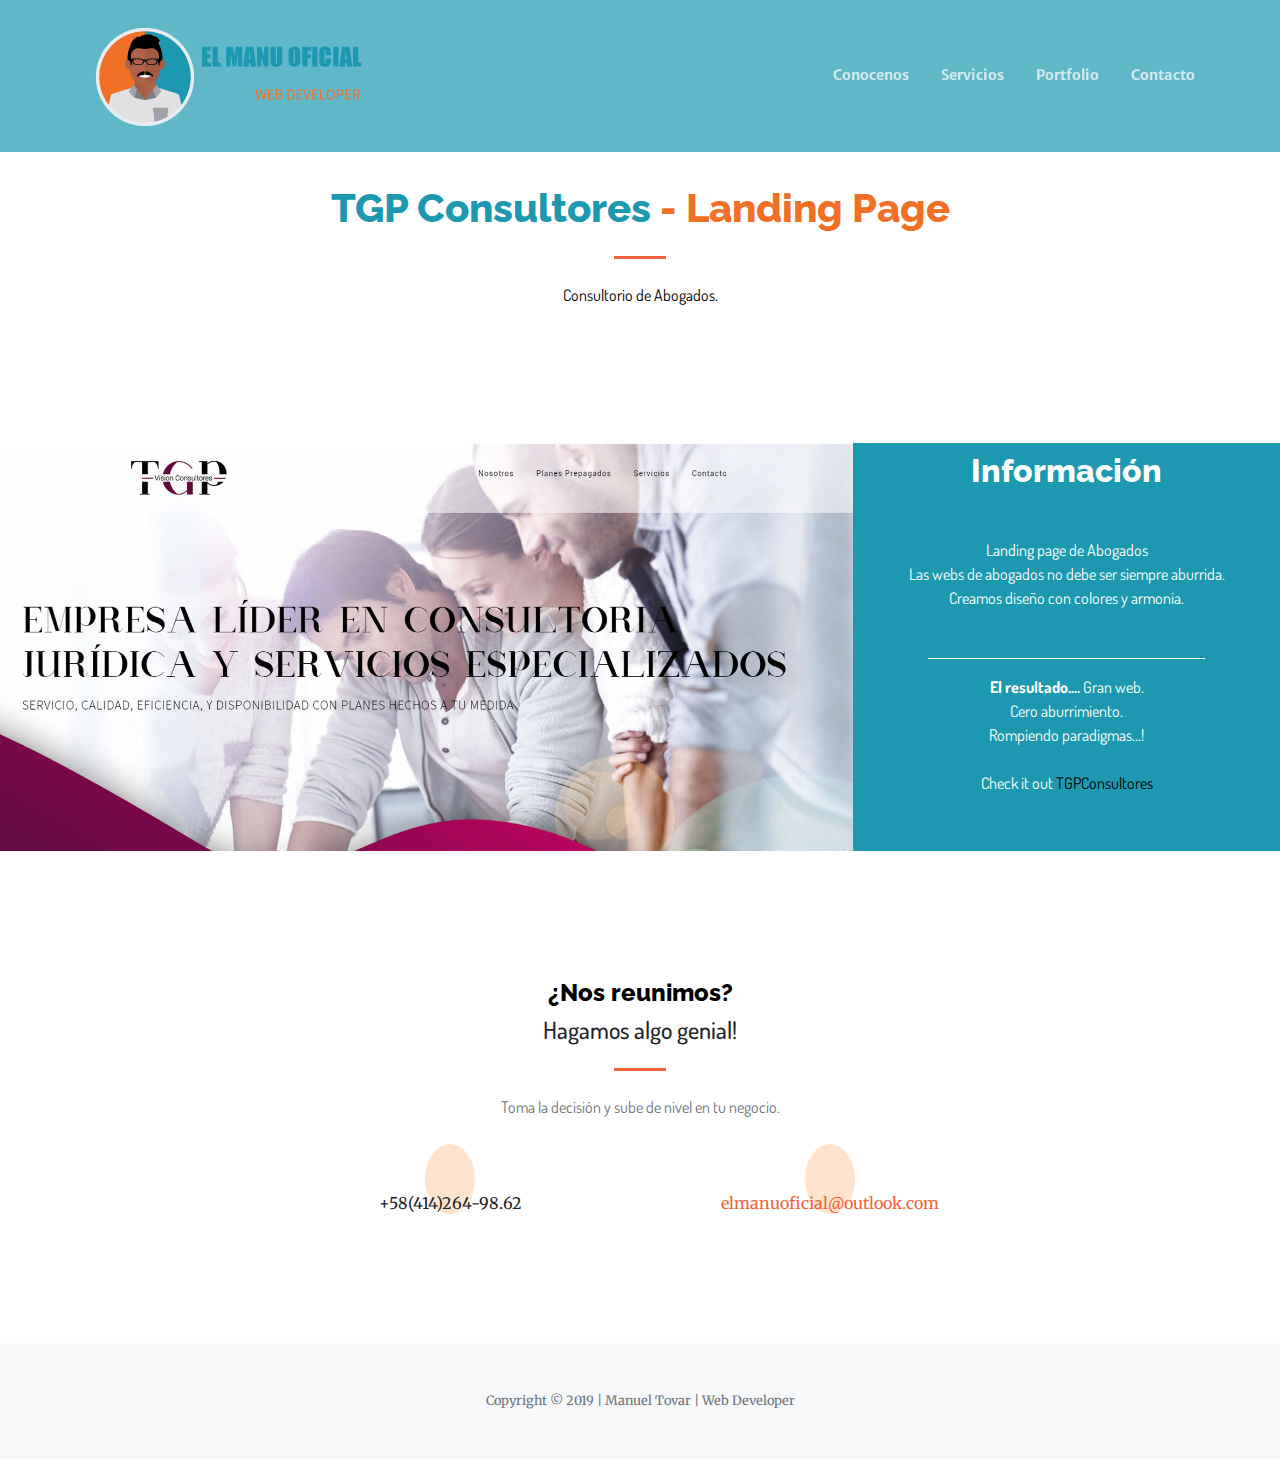
<file: portfolio/tgp.html>
<!DOCTYPE html>
<html lang="en">

<head>

  <meta charset="utf-8">
  <meta name="viewport" content="width=device-width, initial-scale=1, shrink-to-fit=no">
  <meta name="description" content="">
  <meta name="author" content="">
  <link rel="shortcut icon" type="image/png" href="../img/mifavicon.png"/>

  <title>TGP Consultores | Landing Page</title>

  <!-- Font Awesome Icons -->
  <link rel="stylesheet" href="https://use.fontawesome.com/releases/v5.7.2/css/all.css" integrity="sha384-fnmOCqbTlWIlj8LyTjo7mOUStjsKC4pOpQbqyi7RrhN7udi9RwhKkMHpvLbHG9Sr" crossorigin="anonymous">

  

  <!-- Google Fonts -->
  <link href="https://fonts.googleapis.com/css?family=Merriweather+Sans:400,700" rel="stylesheet">
  <link href='https://fonts.googleapis.com/css?family=Merriweather:400,300,300italic,400italic,700,700italic' rel='stylesheet' type='text/css'>


  <!-- Fuentes Propias -->
  <link href="https://fonts.googleapis.com/css?family=Dosis:200|Raleway:400,700,800" rel="stylesheet">


  <!-- Plugin CSS -->
  <!--<link href="magnific-popup/magnific-popup.css" rel="stylesheet">-->

  <!-- Theme CSS - Includes Bootstrap -->
  <link href="../css/creative.css" rel="stylesheet">

  <!-- customs css ESTILOS PROPIOS-->
  <link href="../css/mystyles.css" rel="stylesheet">

  <!-- jquery flipbox-->
  <!--
  <script src="https://code.jquery.com/jquery-3.2.1.min.js"></script>
  -->
  <script src="../jquery/jquery.js"></script>
  <!--<script src="../js/jquery.flipbox.js"></script>
  <link href="../css/jquery.flipbox.css" rel="stylesheet">-->




</head>

<body id="page-top">

  <!-- Navigation -->
  <nav class="navbar navbar-expand-lg navbar-light fixed-top py-3" id="mainNav" style="background: rgba(28,153,176,0.7)">
    <div class="container">
      <a class="navbar-brand js-scroll-trigger" href="../index.html#page-top"><img id="logoWeb" src="../img/miLogo.png"></a>
      <button class="navbar-toggler navbar-toggler-right" type="button" data-toggle="collapse" data-target="#navbarResponsive" aria-controls="navbarResponsive" aria-expanded="false" aria-label="Toggle navigation">
        <span class="navbar-toggler-icon"></span>
      </button>
      <div class="collapse navbar-collapse" id="navbarResponsive">
        <ul class="navbar-nav ml-auto my-2 my-lg-0">
          <li class="nav-item">
            <a class="nav-link js-scroll-trigger" href="../index.html#about">Conocenos</a>
          </li>
          <li class="nav-item">
            <a class="nav-link js-scroll-trigger" href="../index.html#services">Servicios</a>
          </li>
          <li class="nav-item">
            <a class="nav-link js-scroll-trigger" href="../index.html#portfolio">Portfolio</a>
          </li>
          <li class="nav-item">
            <a class="nav-link js-scroll-trigger" href="../index.html#contact">Contacto</a>
          </li>
        </ul>
      </div>
    </div>
  </nav>

  
  <!-- titulo Proyecto -->
  <section class="page-section mt-5" id="headerProject">
    <div class="container">
      <div class="row justify-content-center mt-2">
        <div class="col-lg-8 text-center">
          <h1 style="font-family:Raleway; font-weight: 800; color:#1c99b0;">TGP Consultores <span style="color:#f26f26"> - Landing Page</span></h1>
          <hr class="divider my-4">
          <p class="mb-2" style="color:#000">Consultorio de Abogados.</p>
        </div>
      </div>
    </div>
  </section>


  
  <section id="projectInfo">
    <div class="container-fluid" >
      <div class="row">
        <div class="col-md-8 pl-0 pr-0">
          <img class="img-fluid" src="../portfolio/img/tgp.jpg" alt="ItbsCorp">
        </div>
        
        <div class="col-md-4 page-section bg-secundary d-flex p-0" style="align-items:center">
            <div class="container text-center">
                <!--<h2 class="mb-4">Free Download at Start Bootstrap!</h2>-->
                <h2 class="mt-0 mb-5"style="font-family:Dosis; color:#ffffff" ><span style="font-family:Raleway; font-weight: 800">Información</span></h2>
                <p class="text-white mb-5">Landing page de Abogados<br> 
                  Las webs de abogados no debe ser siempre aburrida. <br>
                  Creamos diseño con colores y armonia.
                </p>
                 <hr style="border-color: #fff; width: 70%">
                <p class="text-white mb-5"><b>El resultado.... </b> Gran web.<br> 
                  Cero aburrimiento. <br>
                  Rompiendo paradigmas...!<br> <br>
                  Check it out <a href="https://tgpconsultores.com/" target="_blank">TGPConsultores</a>
                </p>



            </div>
          
        </div>
      </div>
    </div>
  </section>

  


  
  <!-- Contact Section -->
  <section class="page-section" id="contact">
    <div class="container">
      <div class="row justify-content-center">
        <div class="col-lg-8 text-center">
          <h3 class="h4 mb-2" style="color:#000000; font-family:Raleway; font-weight:800">¿Nos reunimos?</h3>
          <h4 class="" style="font-family:Dosis;">Hagamos algo genial!</h3>
          <hr class="divider my-4">
          <p class="text-muted mb-5">Toma la decisión y sube de nivel en tu negocio.</p>
        </div>
      </div>
      <div class="row">
        <div class="col-lg-4 ml-auto text-center">
          <a href="tel:+584142649862"><i class="fas fa-phone fa-3x mb-3 text-muted iconoContacto"></i></a>
          <div>+58(414)264-98.62</div>
        </div>
        <div class="col-lg-4 mr-auto text-center">
          <a href="mailto:elmanuoficial@outlook.com"><i class="fas fa-envelope fa-3x mb-3 text-muted iconoContacto"></i></a>
          <!-- Make sure to change the email address in anchor text AND the link below! -->
          <a class="d-block" href="mailto:elmanuoficial@outlook.com">elmanuoficial@outlook.com</a>
        </div>
      </div>
    </div>
  </section>

  <!-- Footer -->
  <footer class="bg-light py-5">
    <div class="container">
      <div class="small text-center text-muted">Copyright &copy; 2019 | Manuel Tovar | Web Developer</div>
    </div>
  </footer>

  <!-- Bootstrap core JavaScript -->
  <script src="../jquery/jquery.min.js"></script>
  <script src="../js/bootstrap.bundle.min.js"></script>

  <!-- Plugin JavaScript -->
  <script src="../jquery-easing/jquery.easing.min.js"></script>
  <script src="../magnific-popup/jquery.magnific-popup.min.js"></script>

  <!-- Custom scripts for this template -->
  <script src="../js/creative.min.js"></script>


  <!--script flipbox-->
  <script>

    $('.box').flipbox();     // default options
    
    $('.box').flipbox({      // custom options
        vertical: false,
        width: $('.box').width(),
        height: $('.box').height(),
        index: 0,
        animationDuration: 800,
        animationEasing: 'ease',
        autoplay: false,
        autoplayReverse: false,
        autoplayWaitDuration: 3000,
        autoplayPauseOnHover: false
    });
    // Mouse Enter Flip
    $('.grid .box').each(function(index) {
                    $(this).flipbox({
                        vertical: Math.random() * 2 < 1
                    });
                }).mouseenter(function() {
                    $(this).flipbox('next', Math.random() * 2 < 1);
                });
    </script>



</body>

</html>
</file>
<file: css/mystyles.css>
/*estilos propios*/
.btn-xl{
  border: 2px solid #fff;
  color: #fff;
  border-radius: 2px;
  background-color: transparent;
}

.btn-light:hover {
  
}

#portfolio .container-fluid .par .portfolio-box .portfolio-box-caption {
  background: rgba(242,111,38,0.7);
  transition: 0.4s all ease-in;  
}

#portfolio .container-fluid .impar .portfolio-box .portfolio-box-caption {
  background: rgba(28,153,176,0.5);
  transition: 0.4s all ease-in;
}

#projectInfo .bg-primary{
  /*background: rgba(242,111,38,0.5) !important;*/
}

#projectInfo .bg-secundary{
  /*background: rgba(28,153,176,0.7) !important;*/
}
#projectInfo a{
  color: #000 !important;
}

.imparColor{
  color:#f26f26;
}

.parColor{
  color:#1c99b0;
}

h3{  
  font-family:'Raleway' !important;
  font-weight: 800 !important;
}

p{
  font-family:'Dosis' !important;
  font-size: 16px !important;
}

.bg-primary{
  background-color:#f26f26 !important;
  }

.bg-secundary{
  background-color:#1c99b0 !important;
}

.iconoContacto{
  border-radius: 50%;
  padding: 25px;
  background: rgba(255,113,0,0.2);
  color:#ffffff !important;
}

.iconoContacto i{
  color: red;
}

.iconoContacto:hover{
  background: rgba(242,111,38,0.8);
  transition: 0.4s all ease-in;  
}


.masthead{  
  background-image: url("img/sliderPrincipal.jpg");
}

#portfolio{
  background: rgba(255,113,0,0.2);
  padding-top: 30px;
}

.btn-primary{
  background: #f26f26;
}


/**efecto tipear**/
#tipeando{
  position: relative; 
	color: #fff;	
}

#tipeando span {
  position:absolute;
  right:0;
  width:0;
  background: #f4623a;
  border-left: 6px solid #fff;
  animation: escribir 5s steps(30) infinite alternate;
/*animation-iteration-count: 2;*/
  animation-delay: 4s;
}

@keyframes escribir {
  from { width: 100% }
  to { width:0 }
}

/* ----------- Galaxy S4, S5 and Note 3 ----------- */
/* Portrait and Landscape */
@media screen and (min-width: 320px) and (max-width: 425px) {

    header.masthead {      
      
      background-position: 48% 4% !important;           
      background-size: 232% !important;

    }

    #logoWeb{
      width: 200px !important;
    }




}
</file>
